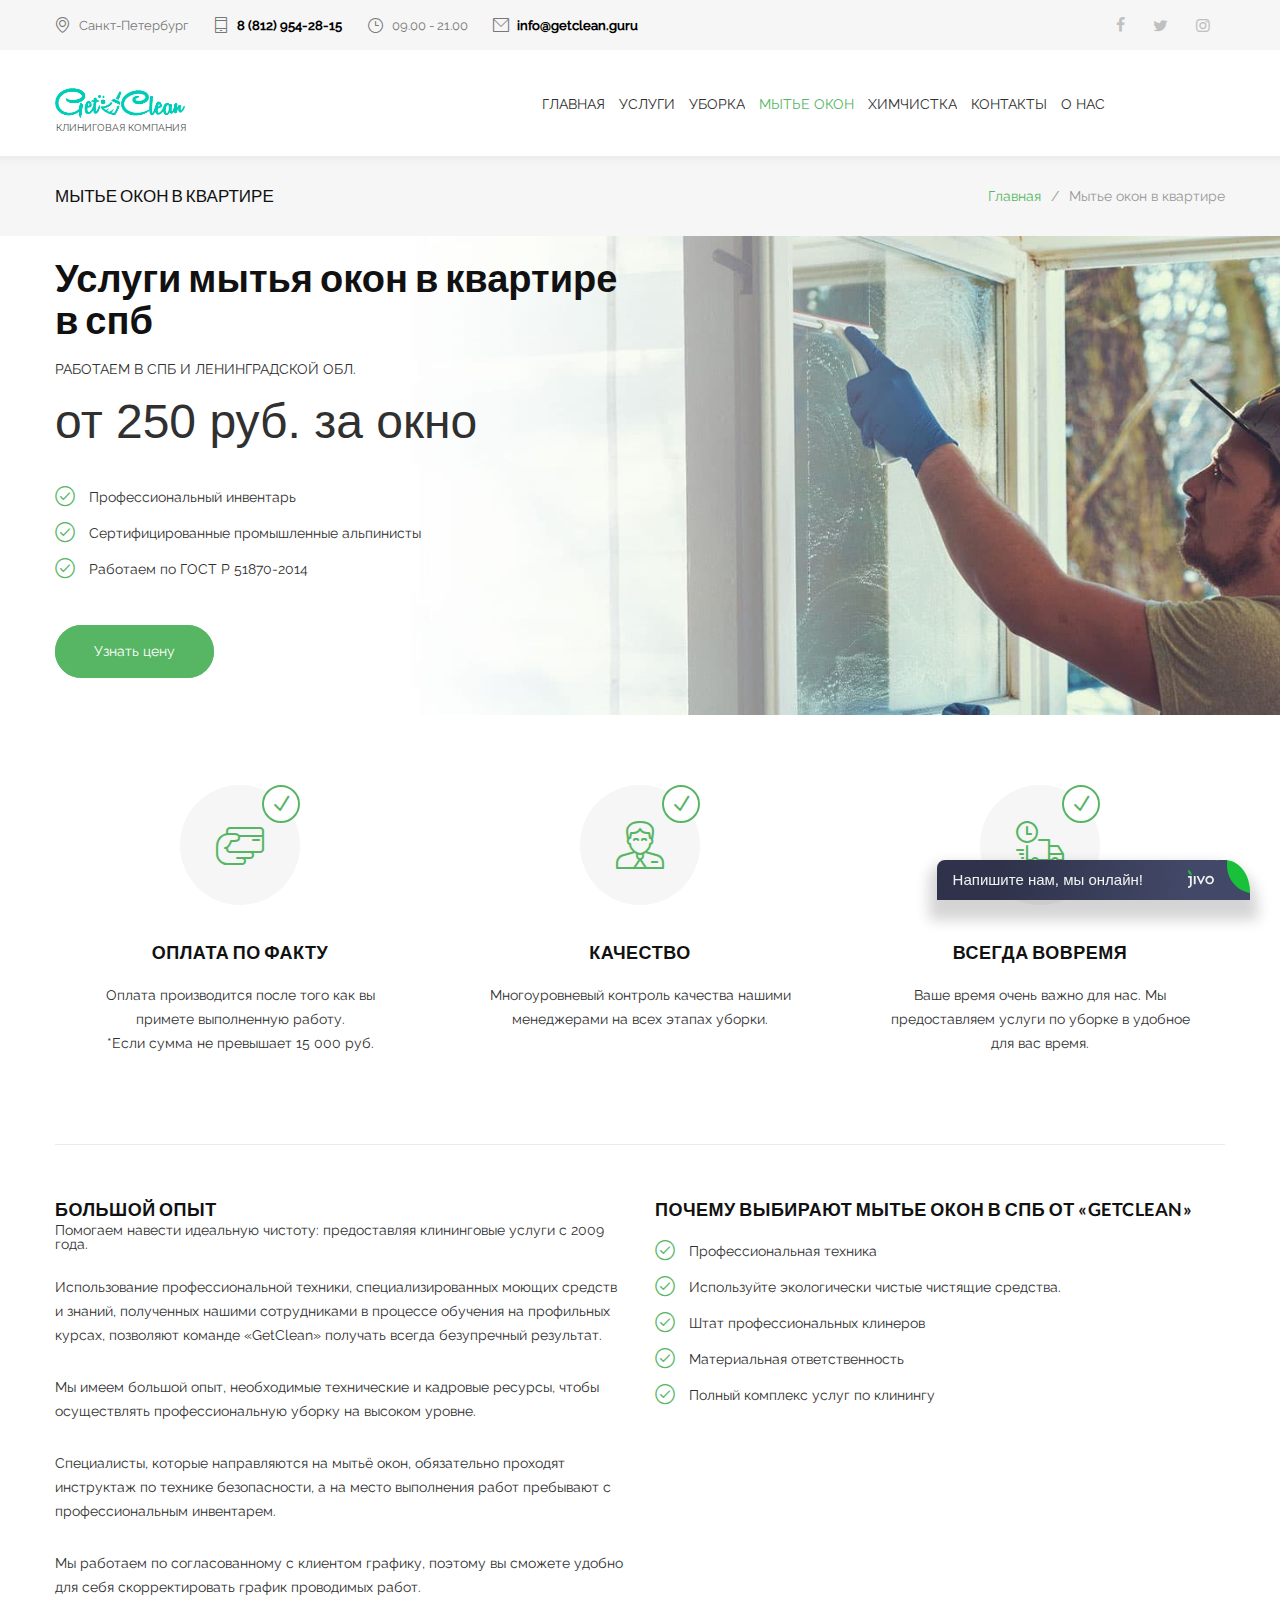
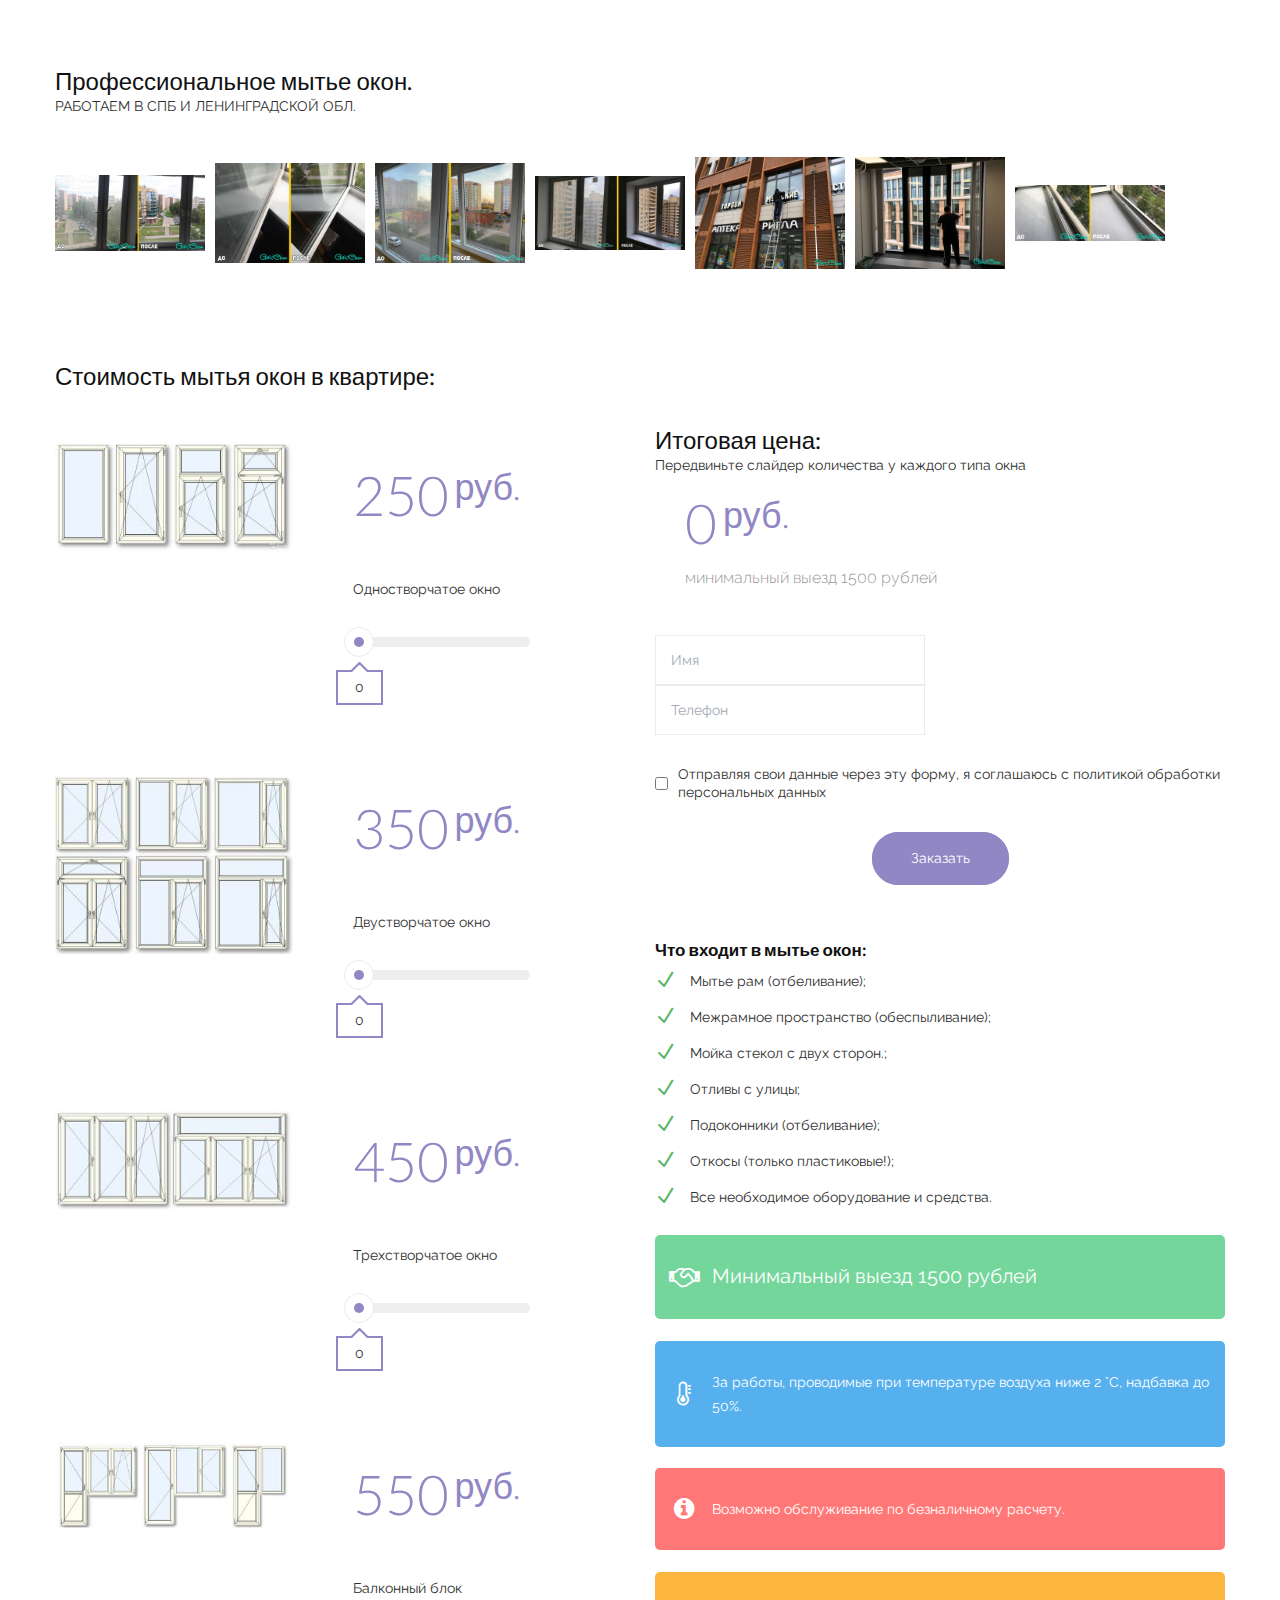
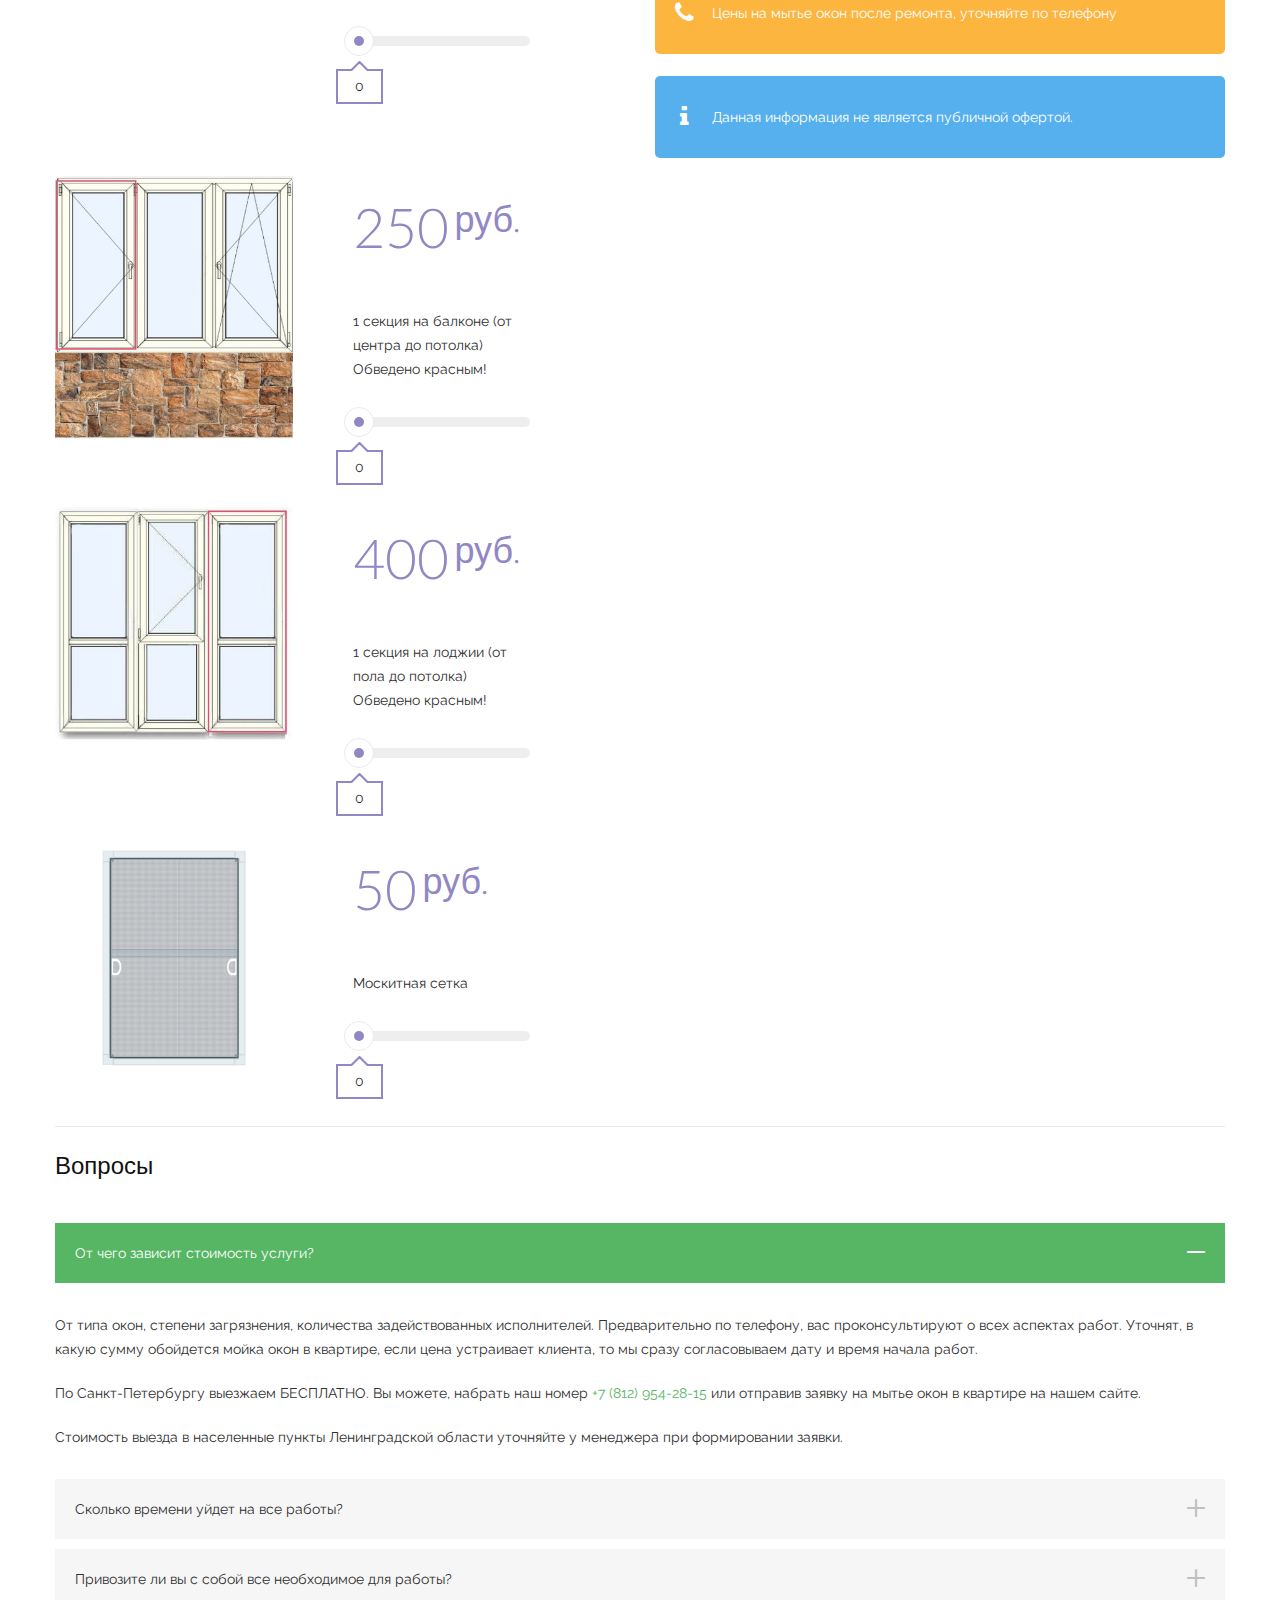
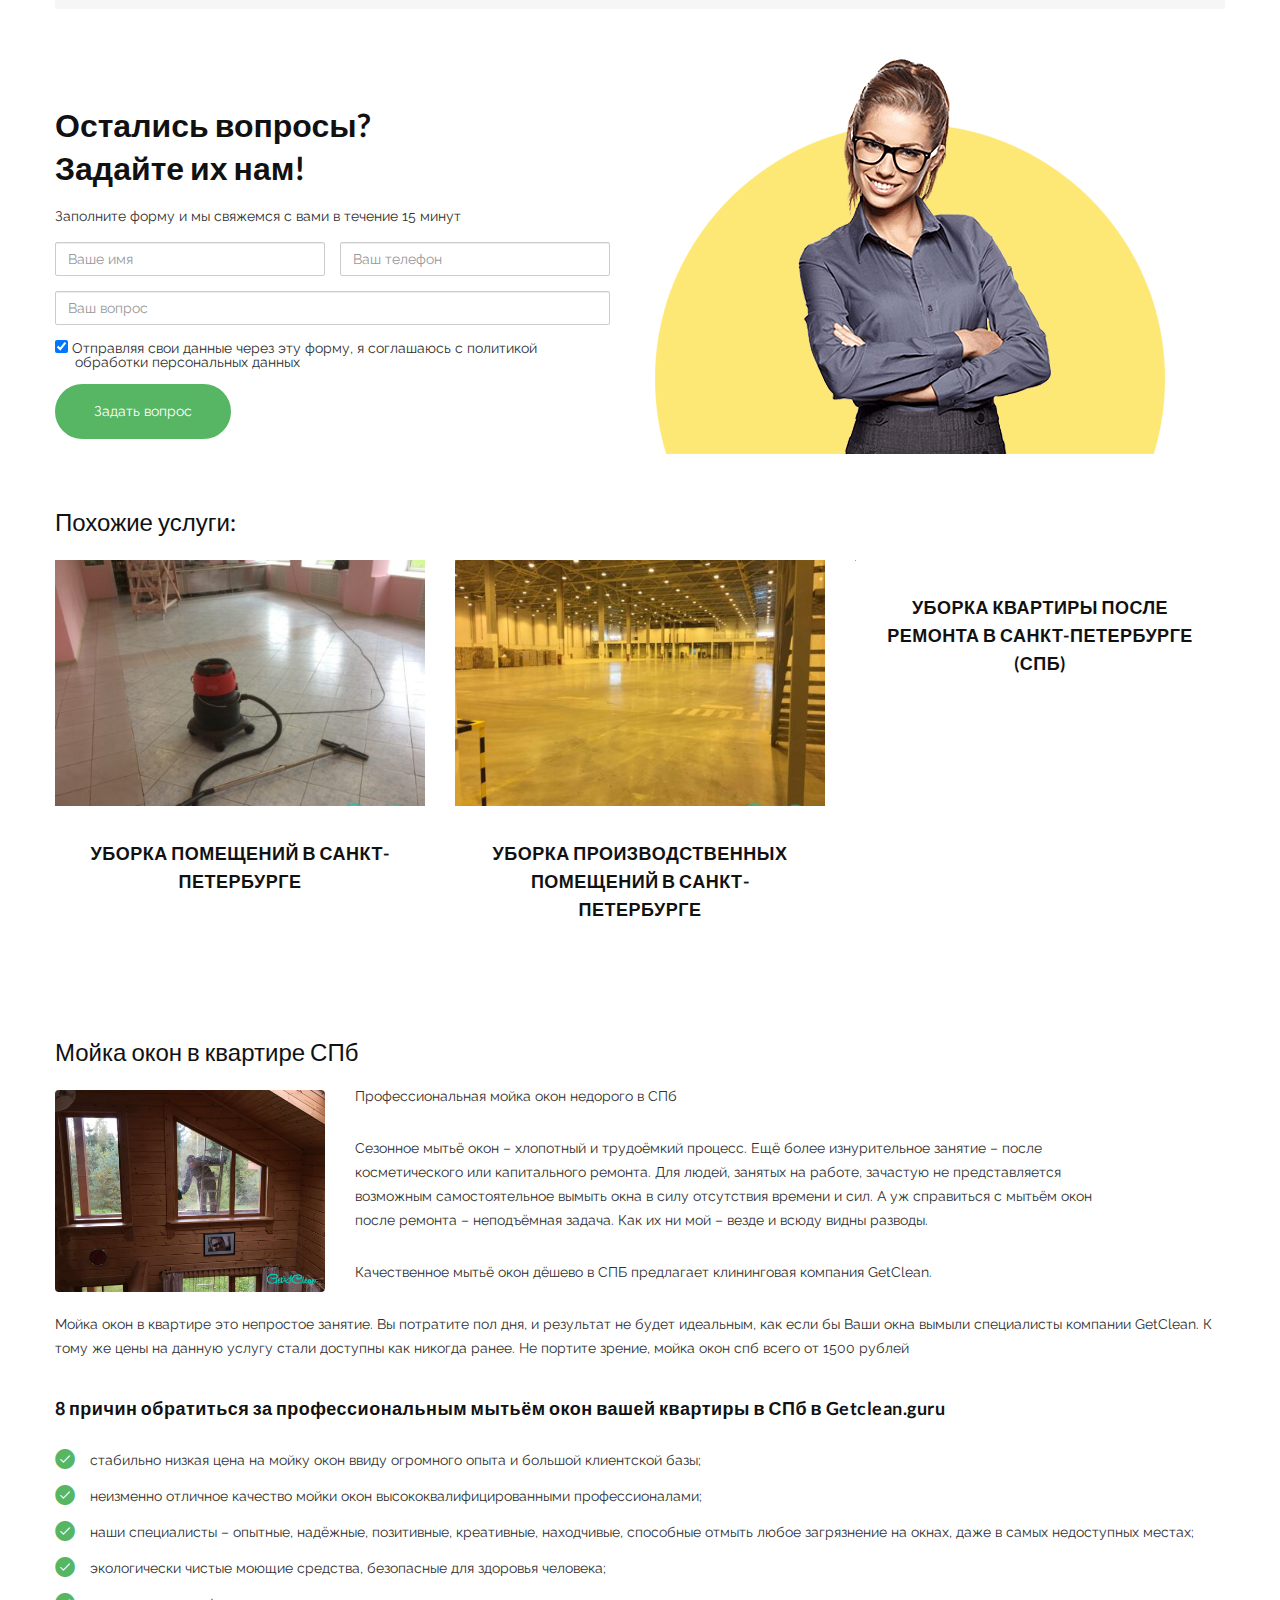
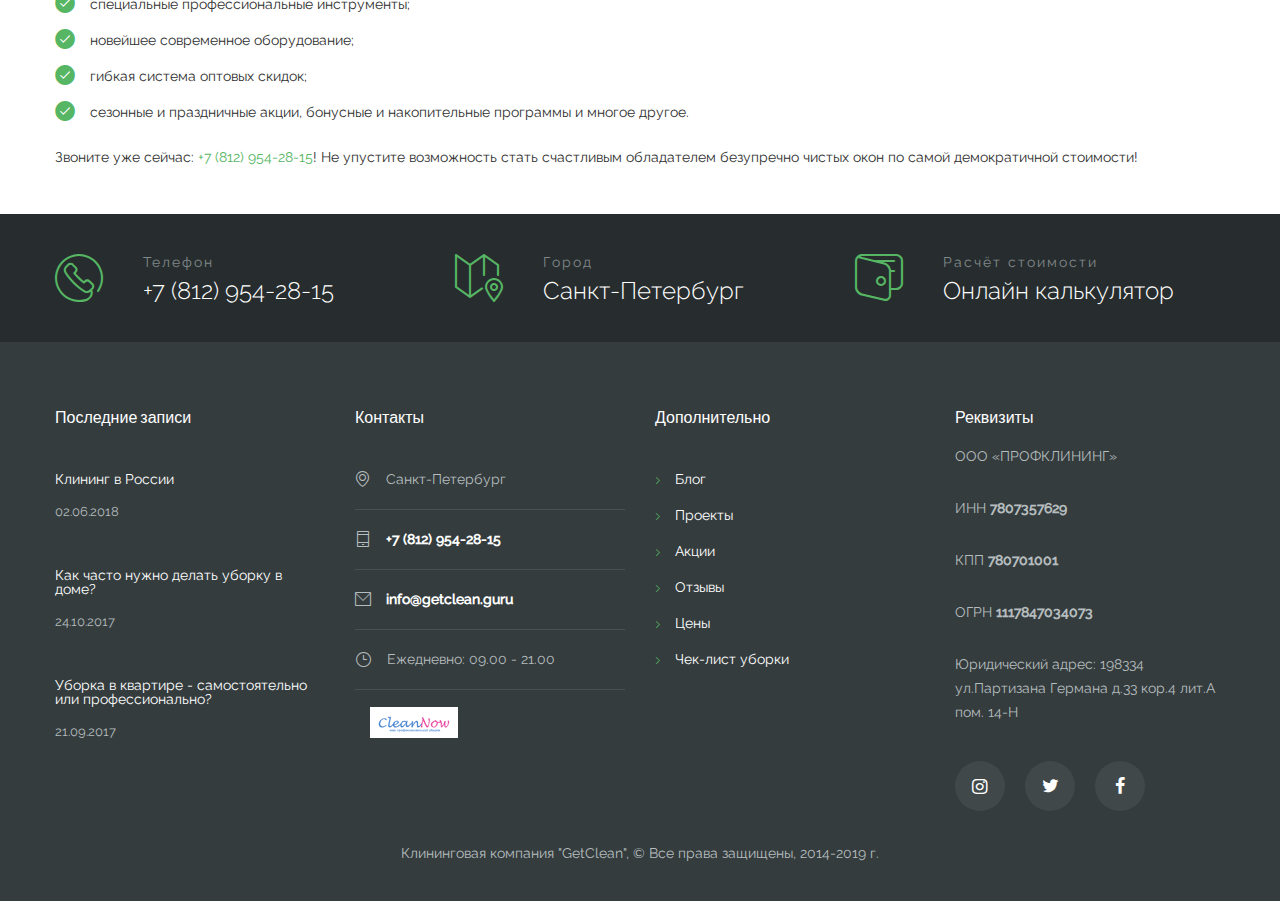
<file: index.html>
<!DOCTYPE html><html lang="ru-RU" class=" js_active  vc_desktop  vc_transform  vc_transform " data-scrapbook-title="Мытье окон в квартире - GetClean"><head>
    <meta http-equiv="content-type" content="text/html; charset=UTF-8">
    <meta name="generator" content="WordPress 5.4.2">
    <meta name="viewport" content="width=device-width, initial-scale=1, maximum-scale=1.2">
    <meta name="description" content="Клининговая компания в Санкт-Петербурге">
    <meta name="format-detection" content="telephone=no">

    <style type="text/css" data-type="vc_shortcodes-custom-css">
    .vc_custom_1576014746111 {
        background-image: url("myte-okon-v-kvartire3.jpg") !important;
        background-position: center !important;
        background-repeat: no-repeat !important;
        background-size: cover !important
    }

    .vc_custom_1574628740188 {
        border-radius: 4px !important
    }
    </style>
    <title>Мытье окон в квартире - GetClean</title>
    <link rel="stylesheet" href="css.css" data-rocket-async="style" as="style">
    <link rel="stylesheet" href="f53cd981cdeb895fdd306cc0bf6c485a.css" data-rocket-async="style" as="style" data-minify="1">
    <meta name="robots" content="index, follow">
    <meta name="googlebot" content="index, follow, max-snippet:-1, max-image-preview:large, max-video-preview:-1">
    <meta name="bingbot" content="index, follow, max-snippet:-1, max-image-preview:large, max-video-preview:-1">
    <link rel="canonical" href="#">
    <meta property="og:locale" content="ru_RU">
    <meta property="og:type" content="article">
    <meta property="og:title" content="Мытье окон в квартире - GetClean">
    <meta property="og:url" content="#">
    <meta property="og:site_name" content="GetClean">
    <meta property="article:publisher" content="#">
    <meta property="article:modified_time" content="2020-05-12T13:57:15+00:00">
    <meta property="og:image" content="#">
    <meta property="og:image:width" content="2000">
    <meta property="og:image:height" content="1500">
    <meta name="twitter:card" content="summary_large_image">
    <meta name="twitter:creator" content="@GetCleanGuru">
    <meta name="twitter:site" content="@GetCleanGuru">
    <link rel="alternate" type="application/rss+xml" title="GetClean » Лента" href="#">
    <link rel="alternate" type="application/rss+xml" title="GetClean » Лента комментариев" href="#">
    <style type="text/css">
    img.wp-smiley,
    img.emoji {
        display: inline !important;
        border: none !important;
        box-shadow: none !important;
        height: 1em !important;
        width: 1em !important;
        margin: 0 .07em !important;
        vertical-align: -0.1em !important;
        background: none !important;
        padding: 0 !important
    }
    </style>
    <style id="rs-plugin-settings-inline-css" type="text/css"></style>
    <style id="custom-inline-css" type="text/css">
    p a,
    table a,
    .wpb_text_column a,
    blockquote p::before,
    .green,
    .green a,
    .transparent-header-container .menu-container .sf-menu li ul li a:hover,
    .transparent-header-container .menu-container .sf-menu li ul li.selected a,
    .transparent-header-container .menu-container .sf-menu li ul li.current-menu-item a,
    .transparent-header-container .menu-container .sf-menu>li.menu-item-has-children ul li a:hover,
    .transparent-header-container .menu-container .sf-menu>li.menu-item-has-children:hover ul li.selected a,
    .transparent-header-container .menu-container .sf-menu>li.menu-item-has-children:hover ul li.current-menu-item a,
    .transparent-header-container .menu-container .sf-menu>li.menu-item-has-children:hover ul li.current-menu-item ul li.current-menu-item a,
    .transparent-header-container .menu-container .sf-menu>li.menu-item-has-children:hover ul li.current-menu-item ul li.current-menu-item ul li a:hover,
    .transparent-header-container .menu-container .sf-menu>li.menu-item-has-children:hover ul li.selected ul li a:hover,
    .transparent-header-container .menu-container .sf-menu>li.menu-item-has-children:hover ul li.current-menu-item ul li a:hover,
    .transparent-header-container .menu-container .sf-menu>li.menu-item-has-children:hover ul li ul li.selected a,
    .transparent-header-container .menu-container .sf-menu>li.menu-item-has-children:hover ul li ul li.current-menu-item a,
    .transparent-header-container .menu-container .sf-menu>li.menu-item-has-children:hover ul li.selected ul li.selected a,
    .transparent-header-container .menu-container .sf-menu>li.menu-item-has-children:hover ul li.selected ul li.current-menu-item a,
    .transparent-header-container .menu-container .sf-menu>li.menu-item-has-children:hover ul li.menu-item-type-custom a:hover,
    .transparent-header-container .menu-container .sf-menu li ul li.menu-item-type-custom a:hover,
    .transparent-header-container .menu-container .sf-menu>li.menu-item-has-children:hover ul li.current-menu-item ul li.menu-item-type-custom a:hover,
    .bread-crumb li a,
    .transparent-header-container .header-container.sticky.move .sf-menu>li:hover>a,
    .transparent-header-container .header-container.sticky.move .sf-menu>li.current-menu-item>a,
    .transparent-header-container .header-container.sticky.move .sf-menu>li.current-menu-parent>a,
    .transparent-header-container .header-container.sticky.move .sf-menu>li.current-menu-ancestor>a,
    .transparent-header-container .header-container.sticky.move .menu-container .sf-menu li ul li a:hover,
    .transparent-header-container .header-container.sticky.move .menu-container .sf-menu li ul li.selected a,
    .transparent-header-container .header-container.sticky.move .menu-container .sf-menu li ul li.current-menu-item a,
    .transparent-header-container .header-container.sticky.move .menu-container .sf-menu>li.menu-item-has-children ul li a:hover,
    .transparent-header-container .header-container.sticky.move .menu-container .sf-menu>li.menu-item-has-children:hover ul li.selected a,
    .transparent-header-container .header-container.sticky.move .menu-container .sf-menu>li.menu-item-has-children:hover ul li.current-menu-item a,
    .transparent-header-container .header-container.sticky.move .menu-container .sf-menu>li.menu-item-has-children:hover ul li.current-menu-item ul li.current-menu-item a,
    .transparent-header-container .header-container.sticky.move .menu-container .sf-menu>li.menu-item-has-children:hover ul li.current-menu-item ul li.current-menu-item ul li a:hover,
    .transparent-header-container .header-container.sticky.move .menu-container .sf-menu>li.menu-item-has-children:hover ul li.selected ul li a:hover,
    .transparent-header-container .header-container.sticky.move .menu-container .sf-menu>li.menu-item-has-children:hover ul li.current-menu-item ul li a:hover,
    .transparent-header-container .header-container.sticky.move .menu-container .sf-menu>li.menu-item-has-children:hover ul li ul li.selected a,
    .transparent-header-container .header-container.sticky.move .menu-container .sf-menu>li.menu-item-has-children:hover ul li ul li.current-menu-item a,
    .transparent-header-container .header-container.sticky.move .menu-container .sf-menu>li.menu-item-has-children:hover ul li.selected ul li.selected a,
    .transparent-header-container .header-container.sticky.move .menu-container .sf-menu>li.menu-item-has-children:hover ul li.selected ul li.current-menu-item a,
    .transparent-header-container .header-container.sticky.move .menu-container .sf-menu>li.menu-item-has-children:hover ul li.menu-item-type-custom a:hover,
    .transparent-header-container .header-container.sticky.move .menu-container .sf-menu li ul li.menu-item-type-custom a:hover,
    .transparent-header-container .header-container.sticky.move .menu-container .sf-menu>li.menu-item-has-children:hover ul li.current-menu-item ul li.menu-item-type-custom a:hover,
    .sf-menu li:hover a,
    .sf-menu li.selected a,
    .sf-menu li.current-menu-item a,
    .sf-menu li.current-menu-ancestor a,
    .sf-menu li ul li.menu-item-has-children>a:hover::after,
    .sf-menu li ul li a:hover,
    .sf-menu li ul li.selected a,
    .sf-menu li ul li.current-menu-item a,
    .sf-menu>li.menu-item-has-children ul li a:hover,
    .sf-menu>li.menu-item-has-children:hover ul li.selected a,
    .sf-menu>li.menu-item-has-children:hover ul li.current-menu-item a,
    .sf-menu>li.menu-item-has-children:hover ul li.current-menu-item ul li.current-menu-item a,
    .sf-menu>li.menu-item-has-children:hover ul li.current-menu-item ul li.current-menu-item ul li a:hover,
    .sf-menu>li.menu-item-has-children:hover ul li.selected ul li a:hover,
    .sf-menu>li.menu-item-has-children:hover ul li.current-menu-item ul li a:hover,
    .sf-menu>li.menu-item-has-children:hover ul li ul li.selected a,
    .sf-menu>li.menu-item-has-children:hover ul li ul li.current-menu-item a,
    .sf-menu>li.menu-item-has-children:hover ul li.selected ul li.selected a,
    .sf-menu>li.menu-item-has-children:hover ul li.selected ul li.current-menu-item a,
    .sf-menu>li.menu-item-has-children:hover ul li.menu-item-type-custom a:hover,
    .sf-menu li ul li.menu-item-type-custom a:hover,
    .sf-menu>li.menu-item-has-children:hover ul li.current-menu-item ul li.menu-item-type-custom a:hover,
    .vertical-menu li:hover>a,
    .vertical-menu li:hover>a::after,
    .vertical-menu li ul li:hover>a,
    .vertical-menu li ul li:hover>a::after,
    .vertical-menu li ul li ul li:hover>a,
    .vertical-menu li ul li ul li:hover>a::after,
    .services-list .service-icon.tick::after,
    .services-list .service-icon::before,
    .feature-item .icon::before,
    .feature-item .list-number,
    .contact-details-box::before,
    .blog .post-date h4,
    .post.single blockquote::before,
    #cancel-comment,
    .list li a,
    .site-container ul.list li[class^="template-"]::before,
    .site-container ul.list li[class*=" template-"]::before,
    .accordion .ui-accordion-header.ui-state-hover h4,
    .accordion .ui-accordion-header.ui-state-hover .ui-accordion-header-icon,
    .wp-block-latest-posts a,
    .wp-block-categories a,
    .wp-block-archives a,
    .has-gutenberg-blocks blockquote.wp-block-quote::before {
        color: #56b664
    }

    .services-list .service-icon.tick::after,
    .gray .services-list.services-icons .more:hover,
    .services-list.services-icons.gray .more:hover,
    .services-list li.cm-background .more:hover,
    .team-box .more:hover,
    .cm-carousel-pagination a.selected,
    .cm-carousel-pagination a:hover,
    .feature-item .list-number,
    .slider-control:hover,
    .single-counter-box .ornament::after,
    .more,
    .more[type="submit"],
    .more.gray:hover,
    .more.white:hover,
    .footer-row .more.gray:hover,
    .more.simple:hover,
    .rev_slider .tparrows:hover {
        border-color: #56b664
    }

    span.cart-items-number-arrow,
    .transparent-header-container .header-container.sticky.move span.cart-items-number-arrow {
        border-color: #56b664 transparent
    }

    .timeline-item .label-triangle {
        border-color: transparent transparent transparent #56b664
    }

    .timeline-item.right .label-triangle {
        border-color: transparent #56b664 transparent transparent
    }

    h2.widgettitle::after,
    .box-header::after,
    span.cart-items-number,
    .transparent-header-container .header-container.sticky.move span.cart-items-number,
    .mobile-menu li.current-menu-item>a,
    .mobile-menu li.current-menu-ancestor ul li.current-menu-item a,
    .mobile-menu li.current-menu-ancestor ul li.current-menu-parent ul li.current-menu-item a,
    .mobile-menu li.current-menu-ancestor a,
    .mobile-menu li.current-menu-ancestor ul li.current-menu-parent a,
    .mobile-menu li.current-menu-ancestor ul li.current-menu-parent ul li.current-menu-parent a,
    .vertical-menu li.current-menu-item>a,
    .vertical-menu li.current-menu-ancestor>a,
    .wpb_column.green,
    .gray .services-list.services-icons .more:hover,
    .services-list.services-icons.gray .more:hover,
    .services-list li.cm-background .more:hover,
    .team-box .more:hover,
    .timeline-item .label-container .timeline-circle::after,
    .timeline-item label,
    .slider-control:hover,
    .single-counter-box .ornament,
    .widget_categories li.current-cat a,
    .widget_categories li:hover a,
    .widget_archive a:hover,
    .widget_tag_cloud a:hover,
    .taxonomies a:hover,
    a.cm-action-button:hover,
    a.cm-action-button.selected,
    .ui-tabs .ui-tabs-nav.tabs-navigation li a:hover,
    .ui-tabs .ui-tabs-nav.tabs-navigation li a.selected,
    .ui-tabs .ui-tabs-nav.tabs-navigation li.ui-tabs-active a,
    .small.gray.ui-tabs .ui-tabs-nav.tabs-navigation li a:hover,
    .small.gray.ui-tabs .ui-tabs-nav.tabs-navigation li a.selected,
    .small.gray.ui-tabs .ui-tabs-nav.tabs-navigation li.ui-tabs-active a,
    .accordion .ui-accordion-header.ui-state-active,
    .footer-row .social-icons li a:hover,
    .team-box .social-icons li a:hover,
    .social-icons.gray li a:hover,
    .more,
    .more[type="submit"],
    .more.gray:hover,
    .more.white:hover,
    .footer-row .more.gray:hover,
    .more.simple:hover,
    .rev_slider .tparrows:hover,
    .scroll-top:hover {
        background-color: #56b664
    }
    </style>


    <meta name="generator" content="WordPress 5.4.2">
   
    <meta name="generator" content="Powered by WPBakery Page Builder - drag and drop page builder for WordPress.">
    <meta name="generator" content="Powered by Slider Revolution 5.4.8.3 - responsive, Mobile-Friendly Slider Plugin for WordPress with comfortable drag and drop interface.">
    <link rel="icon" href="cropped-favicon-196x196-32x32.png" sizes="32x32">
    <link rel="icon" href="cropped-favicon-196x196-192x192.png" sizes="192x192">
   
    
    <style type="text/css" id="wp-custom-css">
    .bigprice {
        font-family: 'Lato', 'Arial', sans-serif;
        font-weight: 300;
        font-size: 55px;
        color: #56b665
    }

    .smallrub {
        font-size: 32px;
        vertical-align: top;
        margin: 0 6px
    }

    .cifry {
        font-size: 56px;
        font-weight: 700;
        float: left;
        line-height: 1;
        padding: 0 15px 80px 0
    }
    </style><noscript>
        <style>
        .wpb_animate_when_almost_visible {
            opacity: 1
        }
        </style>
    </noscript><noscript>
        <style id="rocket-lazyload-nojs-css">
        .rll-youtube-player,
        [data-lazy-src] {
            display: none !important
        }
        </style>
    </noscript>
    <style type="text/css">
    @font-face {
        font-family: 'Didact Gothic';
        src: url("") format("woff");
        font-weight: normal;
        font-style: normal
    }

    @font-face {
        font-family: 'Fredoka One';
        src: url("") format("opentype");
        font-weight: normal;
        font-style: normal
    }
    </style>
    <style type="text/css">
    .App__app-rate-root_3Pwj8aCO[data-v-eefced42] {
        width: 100vw;
        height: 100vh;
        position: fixed;
        z-index: 9999999999;
        background: rgba(0, 0, 0, 0.151);
        top: 0px;
        left: 0px;
        overflow: hidden;
        display: flex;
        align-items: center;
        justify-content: center
    }

    .App__app-rate-root_3Pwj8aCO *[data-v-eefced42] {
        all: initial;
        line-height: normal;
        font-family: 'Didact Gothic'
    }

    .App__app-rate-root_3Pwj8aCO .App__modal_3oqzjl0g[data-v-eefced42] {
        width: 630px;
        height: 450px;
        display: flex;
        position: relative;
        flex-direction: column;
        align-items: center;
        background-size: cover;
        transition: 0.2s ease;
        transform: scale(0.8);
        opacity: 0;
        padding-top: 30px;
        box-sizing: border-box;
        overflow: hidden;
        border-radius: 60px
    }

    .App__app-rate-root_3Pwj8aCO .App__modal_3oqzjl0g .App__logo_26yDc693[data-v-eefced42] {
        width: 190px;
        height: auto;
        box-shadow: 0px 6px 17px -10px rgba(0, 0, 0, 0.55);
        border-radius: 50%
    }

    .App__app-rate-root_3Pwj8aCO .App__modal_3oqzjl0g .App__title_3Yf-v9xs[data-v-eefced42] {
        margin-top: 10px;
        font-size: 46px;
        font-weight: normal;
        color: #259cfe;
        font-family: "Fredoka One"
    }

    .App__app-rate-root_3Pwj8aCO .App__modal_3oqzjl0g .App__subtitle_26MV5W4h[data-v-eefced42] {
        margin-top: 10px;
        font-size: 22px;
        color: white
    }

    .App__app-rate-root_3Pwj8aCO .App__modal_3oqzjl0g .App__benefits_14oMPuu1[data-v-eefced42] {
        display: flex;
        align-items: center;
        justify-content: center;
        margin-top: 35px;
        margin-left: 4px
    }

    .App__app-rate-root_3Pwj8aCO .App__modal_3oqzjl0g .App__benefits_14oMPuu1 .App__item_3sI_Wrxz[data-v-eefced42] {
        display: flex;
        align-items: center;
        margin: 6px 12px;
        font-size: 14px;
        color: black
    }

    .App__app-rate-root_3Pwj8aCO .App__modal_3oqzjl0g .App__benefits_14oMPuu1 .App__item_3sI_Wrxz img[data-v-eefced42] {
        margin-right: 10px;
        margin-bottom: -1px;
        width: 14px;
        height: auto
    }

    .App__app-rate-root_3Pwj8aCO .App__modal_3oqzjl0g .App__rate-btn_2bjgK090[data-v-eefced42] {
        all: initial;
        margin-top: 22px;
        font-size: 18px;
        color: white;
        width: 170px;
        display: flex;
        align-items: center;
        justify-content: center;
        background: #ff8d4f;
        border-bottom: 3px solid #d48357;
        border-radius: 10px;
        padding: 13px 20px;
        box-sizing: border-box;
        font-family: 'Didact Gothic';
        cursor: pointer
    }
    </style>
    <link rel="stylesheet" href="widget.css">
</head>

<body data-rsssl="1" class="ql_services-template-default single single-ql_services postid-1934 with-topbar wp-schema-pro-1.7.0 wpb-js-composer js-comp-ver-6.0.4 vc_responsive">
    <div class="site-container">
        <div class="header-top-bar-container clearfix">
            <div class="header-top-bar">
                <ul class="contact-details clearfix">
                    <li class="template-location">
                        <div class="value"> Санкт-Петербург</div>
                    </li>
                    <li class="template-mobile">
                        <div class="value"> <a href="tel:8(812)9542815"> 8 (812) 954-28-15 </a></div>
                    </li>
                    <li class="template-clock">
                        <div class="value"> 09.00 - 21.00</div>
                    </li>
                    <li class="template-email">
                        <div class="value"> <a href="mailto:info@getclean.guru"> info@getclean.guru </a></div>
                    </li>
                </ul>
                <ul class="social-icons">
                    <li><a target="_blank" href="#" class="social-facebook"></a></li>
                    <li><a target="_blank" href="#" class="social-twitter"></a></li>
                    <li><a target="_blank" href="#" class="social-instagram"></a></li>
                </ul>
            </div> <a href="#" class="header-toggle template-arrow-vertical-3"></a>
        </div>
        <div class="header-container sticky">
            <div class="header clearfix">
                <div class="mobile-menu-container">
                    <nav class="menu-main-menu-container">
                        <ul id="menu-main-menu" class="mobile-menu collapsible-mobile-submenus">
                            <li><a class="template-arrow-vertical-3" href="#"></a></li>
                            <li id="menu-item-1390" class="menu-item menu-item-type-post_type menu-item-object-page menu-item-home menu-item-1390"><a href="#">ГЛАВНАЯ</a></li>
                            <li id="menu-item-1510" class="menu-item menu-item-type-post_type menu-item-object-page menu-item-has-children menu-item-1510"><a href="#">УСЛУГИ</a><a href="#" class="template-arrow-menu"></a>
                                <ul class="sub-menu">
                                    <li id="menu-item-1826" class="menu-item menu-item-type-post_type menu-item-object-ql_services menu-item-1826"><a href="#">Очистка бассейна</a></li>
                                </ul>
                            </li>
                            <li id="menu-item-1913" class="menu-item menu-item-type-custom menu-item-object-custom menu-item-has-children menu-item-1913"><a href="#">УБОРКА</a><a href="#" class="template-arrow-menu"></a>
                                <ul class="sub-menu">
                                    <li id="menu-item-1693" class="menu-item menu-item-type-post_type menu-item-object-ql_services menu-item-1693"><a href="#">Генеральная уборка квартиры</a></li>
                                    <li id="menu-item-1685" class="menu-item menu-item-type-post_type menu-item-object-ql_services menu-item-1685"><a href="#">Уборка квартиры после ремонта</a></li>
                                    <li id="menu-item-1203" class="menu-item menu-item-type-post_type menu-item-object-ql_services menu-item-1203"><a href="#">Уборка перед родами</a></li>
                                    <li id="menu-item-2745" class="menu-item menu-item-type-post_type menu-item-object-ql_services menu-item-2745"><a href="#">Комплексная уборка квартиры</a></li>
                                    <li id="menu-item-1731" class="menu-item menu-item-type-post_type menu-item-object-ql_services menu-item-has-children menu-item-1731"><a href="#">Уборка помещений</a>
                                        <ul class="sub-menu">
                                            <li id="menu-item-1776" class="menu-item menu-item-type-post_type menu-item-object-ql_services menu-item-1776"><a href="#">Уборка производственных помещений</a></li>
                                            <li id="menu-item-22519" class="menu-item menu-item-type-post_type menu-item-object-ql_services menu-item-22519"><a href="#">Уборка офисных помещений</a></li>
                                            <li id="menu-item-22658" class="menu-item menu-item-type-post_type menu-item-object-ql_services menu-item-22658"><a href="#">Уборка паркинга</a></li>
                                            <li id="menu-item-22522" class="menu-item menu-item-type-post_type menu-item-object-ql_services menu-item-22522"><a href="#">Уборка спортивных помещений</a></li>
                                            <li id="menu-item-22586" class="menu-item menu-item-type-post_type menu-item-object-ql_services menu-item-22586"><a href="#">Уборка фитнес-клубов</a></li>
                                            <li id="menu-item-22521" class="menu-item menu-item-type-post_type menu-item-object-ql_services menu-item-22521"><a href="#">Уборка служебных помещений</a></li>
                                        </ul>
                                    </li>
                                    <li id="menu-item-1807" class="menu-item menu-item-type-post_type menu-item-object-ql_services menu-item-1807"><a href="#">Уборка коттеджей после ремонта</a></li>
                                    <li id="menu-item-1909" class="menu-item menu-item-type-post_type menu-item-object-ql_services menu-item-1909"><a href="#">Генеральная уборка коттеджей</a></li>
                                </ul>
                            </li>
                            <li id="menu-item-2093" class="menu-item menu-item-type-custom menu-item-object-custom current-menu-ancestor current-menu-parent menu-item-has-children menu-item-2093"><a href="#">МЫТЬЕ ОКОН</a><a href="#" class="template-arrow-menu"></a>
                                <ul class="sub-menu">
                                    <li id="menu-item-1972" class="menu-item menu-item-type-post_type menu-item-object-ql_services current-menu-item menu-item-1972"><a href="" aria-current="page">Мытье окон в квартире</a></li>
                                    <li id="menu-item-22580" class="menu-item menu-item-type-post_type menu-item-object-ql_services menu-item-22580"><a href="#">Мытье окон после ремонта</a></li>
                                    <li id="menu-item-22463" class="menu-item menu-item-type-post_type menu-item-object-ql_services menu-item-22463"><a href="#">Мытье окон в доме</a></li>
                                    <li id="menu-item-1825" class="menu-item menu-item-type-post_type menu-item-object-ql_services menu-item-1825"><a href="#">Мойка фасадов</a></li>
                                    <li id="menu-item-22550" class="menu-item menu-item-type-post_type menu-item-object-ql_services menu-item-22550"><a href="#">Мытьё окон в офисе</a></li>
                                </ul>
                            </li>
                            <li id="menu-item-2092" class="menu-item menu-item-type-custom menu-item-object-custom menu-item-has-children menu-item-2092"><a href="#">ХИМЧИСТКА</a><a href="#" class="template-arrow-menu"></a>
                                <ul class="sub-menu">
                                    <li id="menu-item-2012" class="menu-item menu-item-type-post_type menu-item-object-ql_services menu-item-2012"><a href="#">Химчистка мягкой мебели</a></li>
                                    <li id="menu-item-22403" class="menu-item menu-item-type-post_type menu-item-object-ql_services menu-item-22403"><a href="#">Химчистка кожаной мебели</a></li>
                                    <li id="menu-item-22444" class="menu-item menu-item-type-post_type menu-item-object-ql_services menu-item-22444"><a href="#">Химчистка ковров</a></li>
                                    <li id="menu-item-22452" class="menu-item menu-item-type-post_type menu-item-object-ql_services menu-item-22452"><a href="#">Химчистка ковролина</a></li>
                                    <li id="menu-item-22491" class="menu-item menu-item-type-post_type menu-item-object-ql_services menu-item-22491"><a href="#">Химчистка матрасов</a></li>
                                </ul>
                            </li>
                            <li id="menu-item-1451" class="menu-item menu-item-type-post_type menu-item-object-page menu-item-1451"><a href="#">КОНТАКТЫ</a></li>
                            <li id="menu-item-1912" class="menu-item menu-item-type-post_type menu-item-object-page menu-item-has-children menu-item-1912"><a href="#">О НАС</a><a href="#" class="template-arrow-menu"></a>
                                <ul class="sub-menu">
                                    <li id="menu-item-1646" class="menu-item menu-item-type-custom menu-item-object-custom menu-item-1646"><a href="#">ЦЕНЫ</a></li>
                                    <li id="menu-item-1914" class="menu-item menu-item-type-post_type menu-item-object-page menu-item-1914"><a href="#">ПРОЕКТЫ</a></li>
                                    <li id="menu-item-1647" class="menu-item menu-item-type-taxonomy menu-item-object-category menu-item-1647"><a href="#">АКЦИИ</a></li>
                                    <li id="menu-item-1644" class="menu-item menu-item-type-post_type menu-item-object-page current_page_parent menu-item-1644"><a href="#">БЛОГ</a></li>
                                    <li id="menu-item-1645" class="menu-item menu-item-type-post_type menu-item-object-page menu-item-1645"><a href="#">ОТЗЫВЫ</a></li>
                                </ul>
                            </li>
                        </ul>
                    </nav>
                </div>
                <div class="logo"> <a href="#" title="GetClean"> <img src="logo2.png" class="primary-logo lazyloaded" alt="logo" srcset="logo2.png 2x" data-ll-status="loaded"><noscript><img src="logo2.png" srcset="logo2.png 2x" class="primary-logo" alt="logo"></noscript> <span class="logo-text">КЛИНИГОВАЯ КОМПАНИЯ</span> </a></div> <a href="#" class="mobile-menu-switch"> <span class="line"></span> <span class="line"></span> <span class="line"></span> <span class="line"></span> </a>
                <div class="menu-container clearfix">
                    <nav class="menu-main-menu-container">
                        <ul id="menu-main-menu-1" class="sf-menu">
                            <li class="menu-item menu-item-type-post_type menu-item-object-page menu-item-home menu-item-1390"><a href="#">ГЛАВНАЯ</a></li>
                            <li class="menu-item menu-item-type-post_type menu-item-object-page menu-item-has-children menu-item-1510"><a href="#">УСЛУГИ</a>
                                <ul class="sub-menu">
                                    <li class="menu-item menu-item-type-post_type menu-item-object-ql_services menu-item-1826"><a href="#">Очистка бассейна</a></li>
                                </ul>
                            </li>
                            <li class="menu-item menu-item-type-custom menu-item-object-custom menu-item-has-children menu-item-1913"><a href="#">УБОРКА</a>
                                <ul class="sub-menu">
                                    <li class="menu-item menu-item-type-post_type menu-item-object-ql_services menu-item-1693"><a href="#">Генеральная уборка квартиры</a></li>
                                    <li class="menu-item menu-item-type-post_type menu-item-object-ql_services menu-item-1685"><a href="#">Уборка квартиры после ремонта</a></li>
                                    <li class="menu-item menu-item-type-post_type menu-item-object-ql_services menu-item-1203"><a href="#">Уборка перед родами</a></li>
                                    <li class="menu-item menu-item-type-post_type menu-item-object-ql_services menu-item-2745"><a href="#">Комплексная уборка квартиры</a></li>
                                    <li class="menu-item menu-item-type-post_type menu-item-object-ql_services menu-item-has-children menu-item-1731"><a href="#">Уборка помещений</a>
                                        <ul class="sub-menu">
                                            <li class="menu-item menu-item-type-post_type menu-item-object-ql_services menu-item-1776"><a href="#">Уборка производственных помещений</a></li>
                                            <li class="menu-item menu-item-type-post_type menu-item-object-ql_services menu-item-22519"><a href="#">Уборка офисных помещений</a></li>
                                            <li class="menu-item menu-item-type-post_type menu-item-object-ql_services menu-item-22658"><a href="#">Уборка паркинга</a></li>
                                            <li class="menu-item menu-item-type-post_type menu-item-object-ql_services menu-item-22522"><a href="#">Уборка спортивных помещений</a></li>
                                            <li class="menu-item menu-item-type-post_type menu-item-object-ql_services menu-item-22586"><a href="#">Уборка фитнес-клубов</a></li>
                                            <li class="menu-item menu-item-type-post_type menu-item-object-ql_services menu-item-22521"><a href="#">Уборка служебных помещений</a></li>
                                        </ul>
                                    </li>
                                    <li class="menu-item menu-item-type-post_type menu-item-object-ql_services menu-item-1807"><a href="#">Уборка коттеджей после ремонта</a></li>
                                    <li class="menu-item menu-item-type-post_type menu-item-object-ql_services menu-item-1909"><a href="#">Генеральная уборка коттеджей</a></li>
                                </ul>
                            </li>
                            <li class="menu-item menu-item-type-custom menu-item-object-custom current-menu-ancestor current-menu-parent menu-item-has-children menu-item-2093"><a href="#">МЫТЬЕ ОКОН</a>
                                <ul class="sub-menu">
                                    <li class="menu-item menu-item-type-post_type menu-item-object-ql_services current-menu-item menu-item-1972"><a href="" aria-current="page">Мытье окон в квартире</a></li>
                                    <li class="menu-item menu-item-type-post_type menu-item-object-ql_services menu-item-22580"><a href="#">Мытье окон после ремонта</a></li>
                                    <li class="menu-item menu-item-type-post_type menu-item-object-ql_services menu-item-22463"><a href="#">Мытье окон в доме</a></li>
                                    <li class="menu-item menu-item-type-post_type menu-item-object-ql_services menu-item-1825"><a href="#">Мойка фасадов</a></li>
                                    <li class="menu-item menu-item-type-post_type menu-item-object-ql_services menu-item-22550"><a href="#">Мытьё окон в офисе</a></li>
                                </ul>
                            </li>
                            <li class="menu-item menu-item-type-custom menu-item-object-custom menu-item-has-children menu-item-2092"><a href="#">ХИМЧИСТКА</a>
                                <ul class="sub-menu">
                                    <li class="menu-item menu-item-type-post_type menu-item-object-ql_services menu-item-2012"><a href="#">Химчистка мягкой мебели</a></li>
                                    <li class="menu-item menu-item-type-post_type menu-item-object-ql_services menu-item-22403"><a href="#">Химчистка кожаной мебели</a></li>
                                    <li class="menu-item menu-item-type-post_type menu-item-object-ql_services menu-item-22444"><a href="#">Химчистка ковров</a></li>
                                    <li class="menu-item menu-item-type-post_type menu-item-object-ql_services menu-item-22452"><a href="#">Химчистка ковролина</a></li>
                                    <li class="menu-item menu-item-type-post_type menu-item-object-ql_services menu-item-22491"><a href="#">Химчистка матрасов</a></li>
                                </ul>
                            </li>
                            <li class="menu-item menu-item-type-post_type menu-item-object-page menu-item-1451"><a href="#">КОНТАКТЫ</a></li>
                            <li class="menu-item menu-item-type-post_type menu-item-object-page menu-item-has-children menu-item-1912"><a href="#">О НАС</a>
                                <ul class="sub-menu">
                                    <li class="menu-item menu-item-type-custom menu-item-object-custom menu-item-1646"><a href="#">ЦЕНЫ</a></li>
                                    <li class="menu-item menu-item-type-post_type menu-item-object-page menu-item-1914"><a href="#">ПРОЕКТЫ</a></li>
                                    <li class="menu-item menu-item-type-taxonomy menu-item-object-category menu-item-1647"><a href="#">АКЦИИ</a></li>
                                    <li class="menu-item menu-item-type-post_type menu-item-object-page current_page_parent menu-item-1644"><a href="#">БЛОГ</a></li>
                                    <li class="menu-item menu-item-type-post_type menu-item-object-page menu-item-1645"><a href="#">ОТЗЫВЫ</a></li>
                                </ul>
                            </li>
                        </ul>
                    </nav>
                </div>
                <div class="header-icons-container hide-on-mobiles">
                    <div class="contact-details-box"></div>
                </div>
            </div>
        </div>
        <div class="header-container sticky" id="cm-sticky-clone">
            <div class="header clearfix">
                <div class="mobile-menu-container">
                    <nav class="menu-main-menu-container">
                        <ul id="menu-main-menu" class="mobile-menu collapsible-mobile-submenus">
                            <li><a class="template-arrow-vertical-3" href="#"></a></li>
                            <li id="menu-item-1390" class="menu-item menu-item-type-post_type menu-item-object-page menu-item-home menu-item-1390"><a href="#">ГЛАВНАЯ</a></li>
                            <li id="menu-item-1510" class="menu-item menu-item-type-post_type menu-item-object-page menu-item-has-children menu-item-1510"><a href="#">УСЛУГИ</a><a href="#" class="template-arrow-menu"></a>
                                <ul class="sub-menu">
                                    <li id="menu-item-1826" class="menu-item menu-item-type-post_type menu-item-object-ql_services menu-item-1826"><a href="#">Очистка бассейна</a></li>
                                </ul>
                            </li>
                            <li id="menu-item-1913" class="menu-item menu-item-type-custom menu-item-object-custom menu-item-has-children menu-item-1913"><a href="#">УБОРКА</a><a href="#" class="template-arrow-menu"></a>
                                <ul class="sub-menu">
                                    <li id="menu-item-1693" class="menu-item menu-item-type-post_type menu-item-object-ql_services menu-item-1693"><a href="#">Генеральная уборка квартиры</a></li>
                                    <li id="menu-item-1685" class="menu-item menu-item-type-post_type menu-item-object-ql_services menu-item-1685"><a href="#">Уборка квартиры после ремонта</a></li>
                                    <li id="menu-item-1203" class="menu-item menu-item-type-post_type menu-item-object-ql_services menu-item-1203"><a href="#">Уборка перед родами</a></li>
                                    <li id="menu-item-2745" class="menu-item menu-item-type-post_type menu-item-object-ql_services menu-item-2745"><a href="#">Комплексная уборка квартиры</a></li>
                                    <li id="menu-item-1731" class="menu-item menu-item-type-post_type menu-item-object-ql_services menu-item-has-children menu-item-1731"><a href="#">Уборка помещений</a>
                                        <ul class="sub-menu">
                                            <li id="menu-item-1776" class="menu-item menu-item-type-post_type menu-item-object-ql_services menu-item-1776"><a href="#">Уборка производственных помещений</a></li>
                                            <li id="menu-item-22519" class="menu-item menu-item-type-post_type menu-item-object-ql_services menu-item-22519"><a href="#">Уборка офисных помещений</a></li>
                                            <li id="menu-item-22658" class="menu-item menu-item-type-post_type menu-item-object-ql_services menu-item-22658"><a href="#">Уборка паркинга</a></li>
                                            <li id="menu-item-22522" class="menu-item menu-item-type-post_type menu-item-object-ql_services menu-item-22522"><a href="#">Уборка спортивных помещений</a></li>
                                            <li id="menu-item-22586" class="menu-item menu-item-type-post_type menu-item-object-ql_services menu-item-22586"><a href="#">Уборка фитнес-клубов</a></li>
                                            <li id="menu-item-22521" class="menu-item menu-item-type-post_type menu-item-object-ql_services menu-item-22521"><a href="#">Уборка служебных помещений</a></li>
                                        </ul>
                                    </li>
                                    <li id="menu-item-1807" class="menu-item menu-item-type-post_type menu-item-object-ql_services menu-item-1807"><a href="#">Уборка коттеджей после ремонта</a></li>
                                    <li id="menu-item-1909" class="menu-item menu-item-type-post_type menu-item-object-ql_services menu-item-1909"><a href="#">Генеральная уборка коттеджей</a></li>
                                </ul>
                            </li>
                            <li id="menu-item-2093" class="menu-item menu-item-type-custom menu-item-object-custom current-menu-ancestor current-menu-parent menu-item-has-children menu-item-2093"><a href="#">МЫТЬЕ ОКОН</a><a href="#" class="template-arrow-menu"></a>
                                <ul class="sub-menu">
                                    <li id="menu-item-1972" class="menu-item menu-item-type-post_type menu-item-object-ql_services current-menu-item menu-item-1972"><a href="" aria-current="page">Мытье окон в квартире</a></li>
                                    <li id="menu-item-22580" class="menu-item menu-item-type-post_type menu-item-object-ql_services menu-item-22580"><a href="#">Мытье окон после ремонта</a></li>
                                    <li id="menu-item-22463" class="menu-item menu-item-type-post_type menu-item-object-ql_services menu-item-22463"><a href="#">Мытье окон в доме</a></li>
                                    <li id="menu-item-1825" class="menu-item menu-item-type-post_type menu-item-object-ql_services menu-item-1825"><a href="#">Мойка фасадов</a></li>
                                    <li id="menu-item-22550" class="menu-item menu-item-type-post_type menu-item-object-ql_services menu-item-22550"><a href="#">Мытьё окон в офисе</a></li>
                                </ul>
                            </li>
                            <li id="menu-item-2092" class="menu-item menu-item-type-custom menu-item-object-custom menu-item-has-children menu-item-2092"><a href="#">ХИМЧИСТКА</a><a href="#" class="template-arrow-menu"></a>
                                <ul class="sub-menu">
                                    <li id="menu-item-2012" class="menu-item menu-item-type-post_type menu-item-object-ql_services menu-item-2012"><a href="#">Химчистка мягкой мебели</a></li>
                                    <li id="menu-item-22403" class="menu-item menu-item-type-post_type menu-item-object-ql_services menu-item-22403"><a href="#">Химчистка кожаной мебели</a></li>
                                    <li id="menu-item-22444" class="menu-item menu-item-type-post_type menu-item-object-ql_services menu-item-22444"><a href="#">Химчистка ковров</a></li>
                                    <li id="menu-item-22452" class="menu-item menu-item-type-post_type menu-item-object-ql_services menu-item-22452"><a href="#">Химчистка ковролина</a></li>
                                    <li id="menu-item-22491" class="menu-item menu-item-type-post_type menu-item-object-ql_services menu-item-22491"><a href="#">Химчистка матрасов</a></li>
                                </ul>
                            </li>
                            <li id="menu-item-1451" class="menu-item menu-item-type-post_type menu-item-object-page menu-item-1451"><a href="#">КОНТАКТЫ</a></li>
                            <li id="menu-item-1912" class="menu-item menu-item-type-post_type menu-item-object-page menu-item-has-children menu-item-1912"><a href="#">О НАС</a><a href="#" class="template-arrow-menu"></a>
                                <ul class="sub-menu">
                                    <li id="menu-item-1646" class="menu-item menu-item-type-custom menu-item-object-custom menu-item-1646"><a href="#">ЦЕНЫ</a></li>
                                    <li id="menu-item-1914" class="menu-item menu-item-type-post_type menu-item-object-page menu-item-1914"><a href="#">ПРОЕКТЫ</a></li>
                                    <li id="menu-item-1647" class="menu-item menu-item-type-taxonomy menu-item-object-category menu-item-1647"><a href="#">АКЦИИ</a></li>
                                    <li id="menu-item-1644" class="menu-item menu-item-type-post_type menu-item-object-page current_page_parent menu-item-1644"><a href="#">БЛОГ</a></li>
                                    <li id="menu-item-1645" class="menu-item menu-item-type-post_type menu-item-object-page menu-item-1645"><a href="#">ОТЗЫВЫ</a></li>
                                </ul>
                            </li>
                        </ul>
                    </nav>
                </div>
                <div class="logo"> <a href="#" title="GetClean"> <img src="logo2.png" class="primary-logo lazyloaded" alt="logo" srcset="logo2.png 2x" data-ll-status="loaded"><noscript><img src="logo2.png" srcset="logo2.png 2x" class="primary-logo" alt="logo"></noscript> <span class="logo-text">КЛИНИГОВАЯ КОМПАНИЯ</span> </a></div> <a href="#" class="mobile-menu-switch"> <span class="line"></span> <span class="line"></span> <span class="line"></span> <span class="line"></span> </a>
                <div class="menu-container clearfix">
                    <nav class="menu-main-menu-container">
                        <ul id="menu-main-menu-1" class="sf-menu">
                            <li class="menu-item menu-item-type-post_type menu-item-object-page menu-item-home menu-item-1390"><a href="#">ГЛАВНАЯ</a></li>
                            <li class="menu-item menu-item-type-post_type menu-item-object-page menu-item-has-children menu-item-1510"><a href="#">УСЛУГИ</a>
                                <ul class="sub-menu">
                                    <li class="menu-item menu-item-type-post_type menu-item-object-ql_services menu-item-1826"><a href="#">Очистка бассейна</a></li>
                                </ul>
                            </li>
                            <li class="menu-item menu-item-type-custom menu-item-object-custom menu-item-has-children menu-item-1913"><a href="#">УБОРКА</a>
                                <ul class="sub-menu">
                                    <li class="menu-item menu-item-type-post_type menu-item-object-ql_services menu-item-1693"><a href="#">Генеральная уборка квартиры</a></li>
                                    <li class="menu-item menu-item-type-post_type menu-item-object-ql_services menu-item-1685"><a href="#">Уборка квартиры после ремонта</a></li>
                                    <li class="menu-item menu-item-type-post_type menu-item-object-ql_services menu-item-1203"><a href="#">Уборка перед родами</a></li>
                                    <li class="menu-item menu-item-type-post_type menu-item-object-ql_services menu-item-2745"><a href="#">Комплексная уборка квартиры</a></li>
                                    <li class="menu-item menu-item-type-post_type menu-item-object-ql_services menu-item-has-children menu-item-1731"><a href="#">Уборка помещений</a>
                                        <ul class="sub-menu">
                                            <li class="menu-item menu-item-type-post_type menu-item-object-ql_services menu-item-1776"><a href="#">Уборка производственных помещений</a></li>
                                            <li class="menu-item menu-item-type-post_type menu-item-object-ql_services menu-item-22519"><a href="#">Уборка офисных помещений</a></li>
                                            <li class="menu-item menu-item-type-post_type menu-item-object-ql_services menu-item-22658"><a href="#">Уборка паркинга</a></li>
                                            <li class="menu-item menu-item-type-post_type menu-item-object-ql_services menu-item-22522"><a href="#">Уборка спортивных помещений</a></li>
                                            <li class="menu-item menu-item-type-post_type menu-item-object-ql_services menu-item-22586"><a href="#">Уборка фитнес-клубов</a></li>
                                            <li class="menu-item menu-item-type-post_type menu-item-object-ql_services menu-item-22521"><a href="#">Уборка служебных помещений</a></li>
                                        </ul>
                                    </li>
                                    <li class="menu-item menu-item-type-post_type menu-item-object-ql_services menu-item-1807"><a href="#">Уборка коттеджей после ремонта</a></li>
                                    <li class="menu-item menu-item-type-post_type menu-item-object-ql_services menu-item-1909"><a href="#">Генеральная уборка коттеджей</a></li>
                                </ul>
                            </li>
                            <li class="menu-item menu-item-type-custom menu-item-object-custom current-menu-ancestor current-menu-parent menu-item-has-children menu-item-2093"><a href="#">МЫТЬЕ ОКОН</a>
                                <ul class="sub-menu">
                                    <li class="menu-item menu-item-type-post_type menu-item-object-ql_services current-menu-item menu-item-1972"><a href="" aria-current="page">Мытье окон в квартире</a></li>
                                    <li class="menu-item menu-item-type-post_type menu-item-object-ql_services menu-item-22580"><a href="#">Мытье окон после ремонта</a></li>
                                    <li class="menu-item menu-item-type-post_type menu-item-object-ql_services menu-item-22463"><a href="#">Мытье окон в доме</a></li>
                                    <li class="menu-item menu-item-type-post_type menu-item-object-ql_services menu-item-1825"><a href="#">Мойка фасадов</a></li>
                                    <li class="menu-item menu-item-type-post_type menu-item-object-ql_services menu-item-22550"><a href="#">Мытьё окон в офисе</a></li>
                                </ul>
                            </li>
                            <li class="menu-item menu-item-type-custom menu-item-object-custom menu-item-has-children menu-item-2092"><a href="#">ХИМЧИСТКА</a>
                                <ul class="sub-menu">
                                    <li class="menu-item menu-item-type-post_type menu-item-object-ql_services menu-item-2012"><a href="#">Химчистка мягкой мебели</a></li>
                                    <li class="menu-item menu-item-type-post_type menu-item-object-ql_services menu-item-22403"><a href="#">Химчистка кожаной мебели</a></li>
                                    <li class="menu-item menu-item-type-post_type menu-item-object-ql_services menu-item-22444"><a href="#">Химчистка ковров</a></li>
                                    <li class="menu-item menu-item-type-post_type menu-item-object-ql_services menu-item-22452"><a href="#">Химчистка ковролина</a></li>
                                    <li class="menu-item menu-item-type-post_type menu-item-object-ql_services menu-item-22491"><a href="#">Химчистка матрасов</a></li>
                                </ul>
                            </li>
                            <li class="menu-item menu-item-type-post_type menu-item-object-page menu-item-1451"><a href="#">КОНТАКТЫ</a></li>
                            <li class="menu-item menu-item-type-post_type menu-item-object-page menu-item-has-children menu-item-1912"><a href="#">О НАС</a>
                                <ul class="sub-menu">
                                    <li class="menu-item menu-item-type-custom menu-item-object-custom menu-item-1646"><a href="#">ЦЕНЫ</a></li>
                                    <li class="menu-item menu-item-type-post_type menu-item-object-page menu-item-1914"><a href="#">ПРОЕКТЫ</a></li>
                                    <li class="menu-item menu-item-type-taxonomy menu-item-object-category menu-item-1647"><a href="#">АКЦИИ</a></li>
                                    <li class="menu-item menu-item-type-post_type menu-item-object-page current_page_parent menu-item-1644"><a href="#">БЛОГ</a></li>
                                    <li class="menu-item menu-item-type-post_type menu-item-object-page menu-item-1645"><a href="#">ОТЗЫВЫ</a></li>
                                </ul>
                            </li>
                        </ul>
                    </nav>
                </div>
                <div class="header-icons-container hide-on-mobiles">
                    <div class="contact-details-box"></div>
                </div>
            </div>
        </div>
        <div class="theme-page">
            <div class="vc_row wpb_row vc_row-fluid gray full-width page-header vertical-align-table">
                <div class="vc_row wpb_row vc_inner vc_row-fluid">
                    <div class="page-header-left">
                        <h1>Мытье окон в квартире</h1>
                    </div>
                    <div class="page-header-right">
                        <div class="bread-crumb-container">
                            <ul class="bread-crumb">
                                <li> <a href="#" title="Главная"> Главная </a></li>
                                <li class="separator"> /</li>
                                <li> Мытье окон в квартире</li>
                            </ul>
                        </div>
                    </div>
                </div>
            </div>
            <div class="clearfix">
                <div class="vc_row wpb_row vc_row-fluid padding-bottom-50">
                    <div class="wpb_column vc_column_container vc_col-sm-12">
                        <div class="wpb_wrapper">
                            <div data-vc-full-width="true" data-vc-full-width-init="true" class="vc_row wpb_row vc_row-fluid vc_custom_1576014746111 vc_row-has-fill" style="position: relative; left: -135px; box-sizing: border-box; width: 1440px; padding-left: 135px; padding-right: 135px;">
                                <div class="wpb_column vc_column_container vc_col-sm-6">
                                    <div class="wpb_wrapper">
                                        <div class="vc_row wpb_row vc_inner vc_row-fluid">
                                            <div class="wpb_column vc_column_container vc_col-sm-12 vc_hidden-lg vc_hidden-md">
                                                <div class="vc_column-inner ">
                                                    <div class="wpb_wrapper">
                                                        <div class="vc_empty_space" style="height: 22px"><span class="vc_empty_space_inner"></span></div>
                                                    </div>
                                                </div>
                                            </div>
                                        </div>
                                        <h2 style="font-size: 38px;text-align: left" class="vc_custom_heading margin-top-20">Услуги мытья окон в квартире в спб</h2>
                                        <div class="vc_empty_space" style="height: 22px"><span class="vc_empty_space_inner"></span></div><label class="box-header no-border">РАБОТАЕМ В СПБ И ЛЕНИНГРАДСКОЙ ОБЛ.</label>
                                        <div class="wpb_text_column wpb_content_element margin-top-20">
                                            <div class="wpb_wrapper">
                                                <p><span style="font-size: 48px; font-family: 'arial black', sans-serif;">от 250 руб. за окно</span></p>
                                            </div>
                                        </div>
                                        <ul class="list margin-top-20">
                                            <li class="template-tick-1"><span>Профессиональный инвентарь</span></li>
                                            <li class="template-tick-1"><span>Сертифицированные промышленные альпинисты</span></li>
                                            <li class="template-tick-1"><span>Работаем по ГОСТ Р 51870-2014</span></li>
                                        </ul>
                                        <div class="vc_empty_space" style="height: 52px"><span class="vc_empty_space_inner"></span></div><a class="more" href="#stoimost" title="Узнать цену">Узнать цену</a>
                                        <div class="vc_empty_space" style="height: 52px"><span class="vc_empty_space_inner"></span></div>
                                    </div>
                                </div>
                                <div class="wpb_column vc_column_container vc_col-sm-6">
                                    <div class="wpb_wrapper"></div>
                                </div>
                            </div>
                            <div class="vc_row-full-width vc_clearfix"></div>
                            <div class="vc_row wpb_row vc_row-fluid margin-top-30">
                                <div class="wpb_column vc_column_container vc_col-sm-4">
                                    <div class="wpb_wrapper">
                                        <ul class="services-list clearfix services-icons">
                                            <li class="vc_row wpb_row vc_row-fluid">
                                                <ul>
                                                    <li><span class="service-icon features-credit-card big tick"></span>
                                                        <div class="service-content">
                                                            <h4>ОПЛАТА ПО ФАКТУ</h4>
                                                            <p>Оплата производится после того как вы примете выполненную работу.<br> *Если сумма не превышает 15 000 руб.</p>
                                                        </div>
                                                    </li>
                                                </ul>
                                            </li>
                                        </ul>
                                    </div>
                                </div>
                                <div class="wpb_column vc_column_container vc_col-sm-4">
                                    <div class="wpb_wrapper">
                                        <ul class="services-list clearfix services-icons">
                                            <li class="vc_row wpb_row vc_row-fluid">
                                                <ul>
                                                    <li><span class="service-icon features-businessman big tick"></span>
                                                        <div class="service-content">
                                                            <h4>КАЧЕСТВО</h4>
                                                            <p>Многоуровневый контроль качества нашими менеджерами на всех этапах уборки.</p>
                                                        </div>
                                                    </li>
                                                </ul>
                                            </li>
                                        </ul>
                                    </div>
                                </div>
                                <div class="wpb_column vc_column_container vc_col-sm-4">
                                    <div class="wpb_wrapper">
                                        <ul class="services-list clearfix services-icons">
                                            <li class="vc_row wpb_row vc_row-fluid">
                                                <ul>
                                                    <li><span class="service-icon features-delivery big tick"></span>
                                                        <div class="service-content">
                                                            <h4>ВСЕГДА ВОВРЕМЯ</h4>
                                                            <p>Ваше время очень важно для нас. Мы предоставляем услуги по уборке в удобное для вас время.</p>
                                                        </div>
                                                    </li>
                                                </ul>
                                            </li>
                                        </ul>
                                    </div>
                                </div>
                            </div>
                            <div class="vc_row wpb_row vc_row-fluid page-margin-top">
                                <div class="wpb_column vc_column_container vc_col-sm-12">
                                    <div class="wpb_wrapper">
                                        <div class="vc_separator wpb_content_element vc_separator_align_center vc_sep_width_100 vc_sep_pos_align_center vc_separator_no_text vc_sep_color_grey"><span class="vc_sep_holder vc_sep_holder_l"><span class="vc_sep_line"></span></span><span class="vc_sep_holder vc_sep_holder_r"><span class="vc_sep_line"></span></span></div>
                                    </div>
                                </div>
                            </div>
                            <div class="vc_row wpb_row vc_row-fluid page-margin-top">
                                <div class="wpb_column vc_column_container vc_col-sm-6">
                                    <div class="wpb_wrapper">
                                        <h4 class="box-header no-border">БОЛЬШОЙ ОПЫТ</h4><label class="box-header no-border">Помогаем навести идеальную чистоту: предоставляя клининговые услуги с 2009 года.</label>
                                        <div class="wpb_text_column wpb_content_element margin-top-10">
                                            <div class="wpb_wrapper">
                                                <p>Использование профессиональной техники, специализированных моющих средств и знаний, полученных нашими сотрудниками в процессе обучения на профильных курсах, позволяют команде «GetClean» получать всегда безупречный результат.</p>
                                                <p>Мы имеем большой опыт, необходимые технические и кадровые ресурсы, чтобы осуществлять профессиональную уборку на высоком уровне.</p>
                                                <p>Специалисты, которые направляются на мытьё окон, обязательно проходят инструктаж по технике безопасности, а на место выполнения работ пребывают с профессиональным инвентарем.</p>
                                                <p>Мы работаем по согласованному с клиентом графику, поэтому вы сможете удобно для себя скорректировать график проводимых работ.</p>
                                            </div>
                                        </div>
                                    </div>
                                </div>
                                <div class="wpb_column vc_column_container vc_col-sm-6">
                                    <div class="wpb_wrapper">
                                        <h4 class="box-header no-border">ПОЧЕМУ ВЫБИРАЮТ МЫТЬЕ ОКОН В СПБ ОТ «GETCLEAN»</h4>
                                        <ul class="list margin-top-10">
                                            <li class="template-tick-1"><span>Профессиональная техника</span></li>
                                            <li class="template-tick-1"><span>Используйте экологически чистые чистящие средства.</span></li>
                                            <li class="template-tick-1"><span>Штат профессиональных клинеров</span></li>
                                            <li class="template-tick-1"><span>Материальная ответственность</span></li>
                                            <li class="template-tick-1"><span>Полный комплекс услуг по клинингу</span></li>
                                        </ul>
                                    </div>
                                </div>
                            </div>
                            <div class="vc_row wpb_row vc_row-fluid page-margin-top">
                                <div class="wpb_column vc_column_container vc_col-sm-12">
                                    <div class="wpb_wrapper">
                                        <h3 class="box-header no-border">Профессиональное мытье окон.</h3><label class="box-header no-border">РАБОТАЕМ В СПБ И ЛЕНИНГРАДСКОЙ ОБЛ.</label>
                                        <div class="our-clients-list-container margin-top-10 type-carousel">
                                            <div class="caroufredsel-wrapper" style="display: block; text-align: center; float: none; position: relative; inset: auto; z-index: auto; width: 800px; height: 180px; margin: 0px; overflow: hidden;">
                                                <ul class="our-clients-list autoplay-1 type-carousel cm-preloader_0" style="display: block; text-align: left; float: none; position: absolute; inset: 0px auto auto 0px; margin: 0px; width: 3040px; height: 180px; z-index: auto;">
                                                    <li class="vertical-align">
                                                        <div class="our-clients-item-container">
                                                            <div class="vertical-align-cell"><a href="#" class="prettyPhoto"><img width="2000" height="1008" src="moajka-okon-v-kvartire-4.jpg" class="attachment-full size-full lazyloaded" alt="" sizes="(max-width: 2000px) 100vw, 2000px" srcset="moajka-okon-v-kvartire-4.jpg 2000w, moajka-okon-v-kvartire-4-300x151.jpg 300w, moajka-okon-v-kvartire-4-1024x516.jpg 1024w, moajka-okon-v-kvartire-4-768x387.jpg 768w, moajka-okon-v-kvartire-4-1536x774.jpg 1536w, moajka-okon-v-kvartire-4-20x10.jpg 20w" data-ll-status="loaded"><noscript><img width="2000" height="1008" src="moajka-okon-v-kvartire-4.jpg" class="attachment-full size-full" alt="" srcset="moajka-okon-v-kvartire-4.jpg 2000w, moajka-okon-v-kvartire-4-300x151.jpg 300w, moajka-okon-v-kvartire-4-1024x516.jpg 1024w, moajka-okon-v-kvartire-4-768x387.jpg 768w, moajka-okon-v-kvartire-4-1536x774.jpg 1536w, moajka-okon-v-kvartire-4-20x10.jpg 20w" sizes="(max-width: 2000px) 100vw, 2000px"></noscript></a></div>
                                                        </div>
                                                    </li>
                                                    <li class="vertical-align">
                                                        <div class="our-clients-item-container">
                                                            <div class="vertical-align-cell"><a href="#" class="prettyPhoto"><img width="2000" height="1333" src="moajka-okon-v-kvartire-3.jpg" class="attachment-full size-full lazyloaded" alt="" sizes="(max-width: 2000px) 100vw, 2000px" srcset="moajka-okon-v-kvartire-3.jpg 2000w, moajka-okon-v-kvartire-3-300x200.jpg 300w, moajka-okon-v-kvartire-3-1024x682.jpg 1024w, moajka-okon-v-kvartire-3-768x512.jpg 768w, moajka-okon-v-kvartire-3-1536x1024.jpg 1536w, moajka-okon-v-kvartire-3-480x320.jpg 480w, moajka-okon-v-kvartire-3-370x246.jpg 370w, moajka-okon-v-kvartire-3-20x13.jpg 20w" data-ll-status="loaded"><noscript><img width="2000" height="1333" src="moajka-okon-v-kvartire-3.jpg" class="attachment-full size-full" alt="" srcset="moajka-okon-v-kvartire-3.jpg 2000w, moajka-okon-v-kvartire-3-300x200.jpg 300w, moajka-okon-v-kvartire-3-1024x682.jpg 1024w, moajka-okon-v-kvartire-3-768x512.jpg 768w, moajka-okon-v-kvartire-3-1536x1024.jpg 1536w, moajka-okon-v-kvartire-3-480x320.jpg 480w, moajka-okon-v-kvartire-3-370x246.jpg 370w, moajka-okon-v-kvartire-3-20x13.jpg 20w" sizes="(max-width: 2000px) 100vw, 2000px"></noscript></a></div>
                                                        </div>
                                                    </li>
                                                    <li class="vertical-align">
                                                        <div class="our-clients-item-container">
                                                            <div class="vertical-align-cell"><a href="#" class="prettyPhoto"><img width="2000" height="1333" src="moajka-okon-v-kvartire-2.jpg" class="attachment-full size-full lazyloaded" alt="" sizes="(max-width: 2000px) 100vw, 2000px" srcset="moajka-okon-v-kvartire-2.jpg 2000w, moajka-okon-v-kvartire-2-300x200.jpg 300w, moajka-okon-v-kvartire-2-1024x682.jpg 1024w, moajka-okon-v-kvartire-2-768x512.jpg 768w, moajka-okon-v-kvartire-2-1536x1024.jpg 1536w, moajka-okon-v-kvartire-2-480x320.jpg 480w, moajka-okon-v-kvartire-2-370x246.jpg 370w, moajka-okon-v-kvartire-2-20x13.jpg 20w" data-ll-status="loaded"><noscript><img width="2000" height="1333" src="moajka-okon-v-kvartire-2.jpg" class="attachment-full size-full" alt="" srcset="moajka-okon-v-kvartire-2.jpg 2000w, moajka-okon-v-kvartire-2-300x200.jpg 300w, moajka-okon-v-kvartire-2-1024x682.jpg 1024w, moajka-okon-v-kvartire-2-768x512.jpg 768w, moajka-okon-v-kvartire-2-1536x1024.jpg 1536w, moajka-okon-v-kvartire-2-480x320.jpg 480w, moajka-okon-v-kvartire-2-370x246.jpg 370w, moajka-okon-v-kvartire-2-20x13.jpg 20w" sizes="(max-width: 2000px) 100vw, 2000px"></noscript></a></div>
                                                        </div>
                                                    </li>
                                                    <li class="vertical-align">
                                                        <div class="our-clients-item-container">
                                                            <div class="vertical-align-cell"><a href="#" class="prettyPhoto"><img width="2000" height="989" src="moajka-okon-v-kvartire-1.jpg" class="attachment-full size-full lazyloaded" alt="" sizes="(max-width: 2000px) 100vw, 2000px" srcset="moajka-okon-v-kvartire-1.jpg 2000w, moajka-okon-v-kvartire-1-300x148.jpg 300w, moajka-okon-v-kvartire-1-1024x506.jpg 1024w, moajka-okon-v-kvartire-1-768x380.jpg 768w, moajka-okon-v-kvartire-1-1536x760.jpg 1536w, moajka-okon-v-kvartire-1-20x10.jpg 20w" data-ll-status="loaded"><noscript><img width="2000" height="989" src="moajka-okon-v-kvartire-1.jpg" class="attachment-full size-full" alt="" srcset="moajka-okon-v-kvartire-1.jpg 2000w, moajka-okon-v-kvartire-1-300x148.jpg 300w, moajka-okon-v-kvartire-1-1024x506.jpg 1024w, moajka-okon-v-kvartire-1-768x380.jpg 768w, moajka-okon-v-kvartire-1-1536x760.jpg 1536w, moajka-okon-v-kvartire-1-20x10.jpg 20w" sizes="(max-width: 2000px) 100vw, 2000px"></noscript></a></div>
                                                        </div>
                                                    </li>
                                                    <li class="vertical-align">
                                                        <div class="our-clients-item-container">
                                                            <div class="vertical-align-cell"><a href="#" class="prettyPhoto"><img width="2000" height="1500" src="IMG_6426.jpg" class="attachment-full size-full lazyloaded" alt="" sizes="(max-width: 2000px) 100vw, 2000px" srcset="IMG_6426.jpg 2000w, IMG_6426-300x225.jpg 300w, IMG_6426-1024x768.jpg 1024w, IMG_6426-768x576.jpg 768w, IMG_6426-1536x1152.jpg 1536w, IMG_6426-640x480.jpg 640w" data-ll-status="loaded"><noscript><img width="2000" height="1500" src="IMG_6426.jpg" class="attachment-full size-full" alt="" srcset="IMG_6426.jpg 2000w, IMG_6426-300x225.jpg 300w, IMG_6426-1024x768.jpg 1024w, IMG_6426-768x576.jpg 768w, IMG_6426-1536x1152.jpg 1536w, IMG_6426-640x480.jpg 640w" sizes="(max-width: 2000px) 100vw, 2000px"></noscript></a></div>
                                                        </div>
                                                    </li>
                                                    <li class="vertical-align">
                                                        <div class="our-clients-item-container">
                                                            <div class="vertical-align-cell"><a href="#" class="prettyPhoto"><img width="2000" height="1500" src="IMG_4592.jpg" class="attachment-full size-full lazyloaded" alt="" sizes="(max-width: 2000px) 100vw, 2000px" srcset="IMG_4592.jpg 2000w, IMG_4592-300x225.jpg 300w, IMG_4592-1024x768.jpg 1024w, IMG_4592-768x576.jpg 768w, IMG_4592-1536x1152.jpg 1536w, IMG_4592-640x480.jpg 640w" data-ll-status="loaded"><noscript><img width="2000" height="1500" src="IMG_4592.jpg" class="attachment-full size-full" alt="" srcset="IMG_4592.jpg 2000w, IMG_4592-300x225.jpg 300w, IMG_4592-1024x768.jpg 1024w, IMG_4592-768x576.jpg 768w, IMG_4592-1536x1152.jpg 1536w, IMG_4592-640x480.jpg 640w" sizes="(max-width: 2000px) 100vw, 2000px"></noscript></a></div>
                                                        </div>
                                                    </li>
                                                    <li class="vertical-align">
                                                        <div class="our-clients-item-container">
                                                            <div class="vertical-align-cell"><a href="#" class="prettyPhoto"><img width="2000" height="750" src="mojka-okon-v-kvartire-4-1.jpg" class="attachment-full size-full lazyloaded" alt="" sizes="(max-width: 2000px) 100vw, 2000px" srcset="mojka-okon-v-kvartire-4-1.jpg 2000w, mojka-okon-v-kvartire-4-1-300x113.jpg 300w, mojka-okon-v-kvartire-4-1-1024x384.jpg 1024w, mojka-okon-v-kvartire-4-1-768x288.jpg 768w, mojka-okon-v-kvartire-4-1-1536x576.jpg 1536w, mojka-okon-v-kvartire-4-1-20x8.jpg 20w" data-ll-status="loaded"><noscript><img width="2000" height="750" src="mojka-okon-v-kvartire-4-1.jpg" class="attachment-full size-full" alt="" srcset="mojka-okon-v-kvartire-4-1.jpg 2000w, mojka-okon-v-kvartire-4-1-300x113.jpg 300w, mojka-okon-v-kvartire-4-1-1024x384.jpg 1024w, mojka-okon-v-kvartire-4-1-768x288.jpg 768w, mojka-okon-v-kvartire-4-1-1536x576.jpg 1536w, mojka-okon-v-kvartire-4-1-20x8.jpg 20w" sizes="(max-width: 2000px) 100vw, 2000px"></noscript></a></div>
                                                        </div>
                                                    </li>
                                                </ul>
                                            </div>
                                        </div>
                                    </div>
                                </div>
                            </div>
                            <div class="vc_row wpb_row vc_row-fluid margin-top-27">
                                <div class="wpb_column vc_column_container vc_col-sm-12">
                                    <div class="wpb_wrapper">
                                        <div class="wpb_raw_code wpb_content_element wpb_raw_html">
                                            <div class="wpb_wrapper">
                                                <p><a id="stoimost"></a></p>
                                            </div>
                                        </div>
                                        <h3 class="box-header no-border">Стоимость мытья окон в квартире:</h3>
                                        <form id="bmi" action="#" method="post" class="cost-calculator-container cost-calculator-form">
                                            <div class="vc_row wpb_row vc_row-fluid">
                                                <div class="wpb_column vc_column_container vc_col-sm-6">
                                                    <div class="wpb_wrapper">
                                                        <div class="vc_row wpb_row vc_inner vc_row-fluid page-margin-top">
                                                            <div class="wpb_column vc_column_container vc_col-sm-5">
                                                                <div class="vc_column-inner ">
                                                                    <div class="wpb_wrapper">
                                                                        <div class="wpb_single_image wpb_content_element vc_align_left">
                                                                            <figure class="wpb_wrapper vc_figure">
                                                                                <div class="vc_single_image-wrapper vc_box_border_grey"><img width="300" height="138" src="1711409800.jpg" class="vc_single_image-img attachment-full lazyloaded" alt="" style="display: block;" sizes="(max-width: 300px) 100vw, 300px" srcset="1711409800.jpg 300w, 1711409800-20x9.jpg 20w" data-ll-status="loaded"><noscript><img width="300" height="138" src="1711409800.jpg" class="vc_single_image-img attachment-full" alt="" srcset="1711409800.jpg 300w, 1711409800-20x9.jpg 20w" sizes="(max-width: 300px) 100vw, 300px"></noscript></div>
                                                                            </figure>
                                                                        </div>
                                                                    </div>
                                                                </div>
                                                            </div>
                                                            <div class="wpb_column vc_column_container vc_col-sm-5">
                                                                <div class="vc_column-inner ">
                                                                    <div class="wpb_wrapper">
                                                                        <div class="cost-calculator-box cost-calculator-summary-box cost-calculator-clearfix"> <span class="cost-calculator-summary-price cost-calculator-small-currency" id="cost2">250<span class="cost-calculator-currency">руб.</span></span><input type="hidden" id="cost2-total" name="total_cost2" value="250руб."> <input type="hidden" id="cost2-total-value" name="total_cost2-value" value="250"> <input type="hidden" name="total_cost2-summarylabel" value=""></div>
                                                                        <div class="cost-calculator-box cost-calculator-clearfix margin-rigth-20"><label>Одностворчатое окно</label> <input type="hidden" name="onli-label" value="Одностворчатое окно">
                                                                            <div class="cost-slider-container"> <input id="onli" class="cost-calculator-cost-slider-input cost-calculator-cost-slider-input-hidden" name="onli" type="number" value="0" step="1"><input id="onli-value" type="hidden" value="0" data-default="0">
                                                                                <div class="cost-calculator-cost-slider ui-slider ui-slider-horizontal ui-widget ui-widget-content ui-corner-all" data-value="0" data-step="1" data-min="0" data-max="15" data-input="onli" data-value-input="onli-value" data-price="1">
                                                                                    <div class="ui-slider-range ui-widget-header ui-corner-all ui-slider-range-min" style="width: 0%;"></div><span class="ui-slider-handle ui-state-default ui-corner-all" tabindex="0" style="left: 0%;">
                                                                                        <div class="cost-slider-tooltip" style="left: -9px;">
                                                                                            <div class="cost-calculator-arrow"></div>
                                                                                            <div class="cost-calculator-value">0</div>
                                                                                        </div>
                                                                                    </span>
                                                                                </div>
                                                                            </div>
                                                                        </div>
                                                                    </div>
                                                                </div>
                                                            </div>
                                                        </div>
                                                        <div class="vc_row wpb_row vc_inner vc_row-fluid page-margin-top-section">
                                                            <div class="wpb_column vc_column_container vc_col-sm-5">
                                                                <div class="vc_column-inner ">
                                                                    <div class="wpb_wrapper">
                                                                        <div class="wpb_single_image wpb_content_element vc_align_left">
                                                                            <figure class="wpb_wrapper vc_figure">
                                                                                <div class="vc_single_image-wrapper vc_box_border_grey"><img width="300" height="97" src="i34fn48ufn4ufdw.jpg" class="vc_single_image-img attachment-full lazyloaded" alt="" style="display: block;" sizes="(max-width: 300px) 100vw, 300px" srcset="i34fn48ufn4ufdw.jpg 300w, i34fn48ufn4ufdw-20x6.jpg 20w" data-ll-status="loaded"><noscript><img width="300" height="97" src="i34fn48ufn4ufdw.jpg" class="vc_single_image-img attachment-full" alt="" srcset="i34fn48ufn4ufdw.jpg 300w, i34fn48ufn4ufdw-20x6.jpg 20w" sizes="(max-width: 300px) 100vw, 300px"></noscript></div>
                                                                            </figure>
                                                                        </div>
                                                                        <div class="wpb_single_image wpb_content_element vc_align_left">
                                                                            <figure class="wpb_wrapper vc_figure">
                                                                                <div class="vc_single_image-wrapper vc_box_border_grey"><img width="300" height="126" src="ud34nu8dn38fd3.jpg" class="vc_single_image-img attachment-full lazyloaded" alt="" style="display: block;" sizes="(max-width: 300px) 100vw, 300px" srcset="ud34nu8dn38fd3.jpg 300w, ud34nu8dn38fd3-20x8.jpg 20w" data-ll-status="loaded"><noscript><img width="300" height="126" src="ud34nu8dn38fd3.jpg" class="vc_single_image-img attachment-full" alt="" srcset="ud34nu8dn38fd3.jpg 300w, ud34nu8dn38fd3-20x8.jpg 20w" sizes="(max-width: 300px) 100vw, 300px"></noscript></div>
                                                                            </figure>
                                                                        </div>
                                                                    </div>
                                                                </div>
                                                            </div>
                                                            <div class="wpb_column vc_column_container vc_col-sm-5">
                                                                <div class="vc_column-inner ">
                                                                    <div class="wpb_wrapper">
                                                                        <div class="cost-calculator-box cost-calculator-summary-box cost-calculator-clearfix"> <span class="cost-calculator-summary-price cost-calculator-small-currency" id="cost33">350<span class="cost-calculator-currency">руб.</span></span><input type="hidden" id="cost33-total" name="total_cost33" value="350руб."> <input type="hidden" id="cost33-total-value" name="total_cost33-value" value="350"> <input type="hidden" name="total_cost33-summarylabel" value=""></div>
                                                                        <div class="cost-calculator-box cost-calculator-clearfix margin-rigth-20"><label>Двустворчатое окно</label> <input type="hidden" name="dvustvorchatoe-label" value="Двустворчатое окно">
                                                                            <div class="cost-slider-container"> <input id="dvustvorchatoe" class="cost-calculator-cost-slider-input cost-calculator-cost-slider-input-hidden" name="dvustvorchatoe" type="number" value="0" step="1"><input id="dvustvorchatoe-value" type="hidden" value="0" data-default="0">
                                                                                <div class="cost-calculator-cost-slider ui-slider ui-slider-horizontal ui-widget ui-widget-content ui-corner-all" data-value="0" data-step="1" data-min="0" data-max="15" data-input="dvustvorchatoe" data-value-input="dvustvorchatoe-value" data-price="1">
                                                                                    <div class="ui-slider-range ui-widget-header ui-corner-all ui-slider-range-min" style="width: 0%;"></div><span class="ui-slider-handle ui-state-default ui-corner-all" tabindex="0" style="left: 0%;">
                                                                                        <div class="cost-slider-tooltip" style="left: -9px;">
                                                                                            <div class="cost-calculator-arrow"></div>
                                                                                            <div class="cost-calculator-value">0</div>
                                                                                        </div>
                                                                                    </span>
                                                                                </div>
                                                                            </div>
                                                                        </div>
                                                                    </div>
                                                                </div>
                                                            </div>
                                                        </div>
                                                        <div class="vc_row wpb_row vc_inner vc_row-fluid page-margin-top-section">
                                                            <div class="wpb_column vc_column_container vc_col-sm-5">
                                                                <div class="vc_column-inner ">
                                                                    <div class="wpb_wrapper">
                                                                        <div class="wpb_single_image wpb_content_element vc_align_left">
                                                                            <figure class="wpb_wrapper vc_figure">
                                                                                <div class="vc_single_image-wrapper vc_box_border_grey"><img width="300" height="126" src="ud34nu8dn38fd3-1.jpg" class="vc_single_image-img attachment-full lazyloaded" alt="" style="display: block;" sizes="(max-width: 300px) 100vw, 300px" srcset="ud34nu8dn38fd3-1.jpg 300w, ud34nu8dn38fd3-1-20x8.jpg 20w" data-ll-status="loaded"><noscript><img width="300" height="126" src="ud34nu8dn38fd3-1.jpg" class="vc_single_image-img attachment-full" alt="" srcset="ud34nu8dn38fd3-1.jpg 300w, ud34nu8dn38fd3-1-20x8.jpg 20w" sizes="(max-width: 300px) 100vw, 300px"></noscript></div>
                                                                            </figure>
                                                                        </div>
                                                                    </div>
                                                                </div>
                                                            </div>
                                                            <div class="wpb_column vc_column_container vc_col-sm-5">
                                                                <div class="vc_column-inner ">
                                                                    <div class="wpb_wrapper">
                                                                        <div class="cost-calculator-box cost-calculator-summary-box cost-calculator-clearfix"> <span class="cost-calculator-summary-price cost-calculator-small-currency" id="cost3">450<span class="cost-calculator-currency">руб.</span></span><input type="hidden" id="cost3-total" name="total_cost3" value="450руб."> <input type="hidden" id="cost3-total-value" name="total_cost3-value" value="450"> <input type="hidden" name="total_cost3-summarylabel" value=""></div>
                                                                        <div class="cost-calculator-box cost-calculator-clearfix margin-rigth-20"><label>Трехстворчатое окно</label> <input type="hidden" name="trekhstvorchatoe-label" value="Трехстворчатое окно">
                                                                            <div class="cost-slider-container"> <input id="trekhstvorchatoe" class="cost-calculator-cost-slider-input cost-calculator-cost-slider-input-hidden" name="trekhstvorchatoe" type="number" value="0" step="1"><input id="trekhstvorchatoe-value" type="hidden" value="0" data-default="0">
                                                                                <div class="cost-calculator-cost-slider ui-slider ui-slider-horizontal ui-widget ui-widget-content ui-corner-all" data-value="0" data-step="1" data-min="0" data-max="15" data-input="trekhstvorchatoe" data-value-input="trekhstvorchatoe-value" data-price="1">
                                                                                    <div class="ui-slider-range ui-widget-header ui-corner-all ui-slider-range-min" style="width: 0%;"></div><span class="ui-slider-handle ui-state-default ui-corner-all" tabindex="0" style="left: 0%;">
                                                                                        <div class="cost-slider-tooltip" style="left: -9px;">
                                                                                            <div class="cost-calculator-arrow"></div>
                                                                                            <div class="cost-calculator-value">0</div>
                                                                                        </div>
                                                                                    </span>
                                                                                </div>
                                                                            </div>
                                                                        </div>
                                                                    </div>
                                                                </div>
                                                            </div>
                                                        </div>
                                                        <div class="vc_row wpb_row vc_inner vc_row-fluid page-margin-top-section">
                                                            <div class="wpb_column vc_column_container vc_col-sm-5">
                                                                <div class="vc_column-inner ">
                                                                    <div class="wpb_wrapper">
                                                                        <div class="wpb_single_image wpb_content_element vc_align_left">
                                                                            <figure class="wpb_wrapper vc_figure">
                                                                                <div class="vc_single_image-wrapper vc_box_border_grey"><img width="400" height="161" src="ji34ernfi4d3f.jpg" class="vc_single_image-img attachment-full lazyloaded" alt="" style="display: block;" sizes="(max-width: 400px) 100vw, 400px" srcset="ji34ernfi4d3f.jpg 400w, ji34ernfi4d3f-300x121.jpg 300w, ji34ernfi4d3f-20x8.jpg 20w" data-ll-status="loaded"><noscript><img width="400" height="161" src="ji34ernfi4d3f.jpg" class="vc_single_image-img attachment-full" alt="" srcset="ji34ernfi4d3f.jpg 400w, ji34ernfi4d3f-300x121.jpg 300w, ji34ernfi4d3f-20x8.jpg 20w" sizes="(max-width: 400px) 100vw, 400px"></noscript></div>
                                                                            </figure>
                                                                        </div>
                                                                    </div>
                                                                </div>
                                                            </div>
                                                            <div class="wpb_column vc_column_container vc_col-sm-5">
                                                                <div class="vc_column-inner ">
                                                                    <div class="wpb_wrapper">
                                                                        <div class="cost-calculator-box cost-calculator-summary-box cost-calculator-clearfix"> <span class="cost-calculator-summary-price cost-calculator-small-currency" id="cost4">550<span class="cost-calculator-currency">руб.</span></span><input type="hidden" id="cost4-total" name="total_cost4" value="550руб."> <input type="hidden" id="cost4-total-value" name="total_cost4-value" value="550"> <input type="hidden" name="total_cost4-summarylabel" value=""></div>
                                                                        <div class="cost-calculator-box cost-calculator-clearfix margin-rigth-20"><label>Балконный блок</label> <input type="hidden" name="balkonnyj-blok-label" value="Балконный блок">
                                                                            <div class="cost-slider-container"> <input id="balkonnyj-blok" class="cost-calculator-cost-slider-input cost-calculator-cost-slider-input-hidden" name="balkonnyj-blok" type="number" value="0" step="1"><input id="balkonnyj-blok-value" type="hidden" value="0" data-default="0">
                                                                                <div class="cost-calculator-cost-slider ui-slider ui-slider-horizontal ui-widget ui-widget-content ui-corner-all" data-value="0" data-step="1" data-min="0" data-max="15" data-input="balkonnyj-blok" data-value-input="balkonnyj-blok-value" data-price="1">
                                                                                    <div class="ui-slider-range ui-widget-header ui-corner-all ui-slider-range-min" style="width: 0%;"></div><span class="ui-slider-handle ui-state-default ui-corner-all" tabindex="0" style="left: 0%;">
                                                                                        <div class="cost-slider-tooltip" style="left: -9px;">
                                                                                            <div class="cost-calculator-arrow"></div>
                                                                                            <div class="cost-calculator-value">0</div>
                                                                                        </div>
                                                                                    </span>
                                                                                </div>
                                                                            </div>
                                                                        </div>
                                                                    </div>
                                                                </div>
                                                            </div>
                                                        </div>
                                                        <div class="vc_row wpb_row vc_inner vc_row-fluid page-margin-top-section">
                                                            <div class="wpb_column vc_column_container vc_col-sm-5">
                                                                <div class="vc_column-inner ">
                                                                    <div class="wpb_wrapper">
                                                                        <div class="wpb_single_image wpb_content_element vc_align_left">
                                                                            <figure class="wpb_wrapper vc_figure">
                                                                                <div class="vc_single_image-wrapper vc_box_border_grey"><img width="383" height="429" src="balkon.jpg" class="vc_single_image-img attachment-full lazyloaded" alt="" style="display: block;" sizes="(max-width: 383px) 100vw, 383px" srcset="balkon.jpg 383w, balkon-268x300.jpg 268w, balkon-18x20.jpg 18w" data-ll-status="loaded"><noscript><img width="383" height="429" src="balkon.jpg" class="vc_single_image-img attachment-full" alt="" srcset="balkon.jpg 383w, balkon-268x300.jpg 268w, balkon-18x20.jpg 18w" sizes="(max-width: 383px) 100vw, 383px"></noscript></div>
                                                                            </figure>
                                                                        </div>
                                                                    </div>
                                                                </div>
                                                            </div>
                                                            <div class="wpb_column vc_column_container vc_col-sm-5">
                                                                <div class="vc_column-inner ">
                                                                    <div class="wpb_wrapper">
                                                                        <div class="cost-calculator-box cost-calculator-summary-box cost-calculator-clearfix"> <span class="cost-calculator-summary-price cost-calculator-small-currency" id="cost5">250<span class="cost-calculator-currency">руб.</span></span><input type="hidden" id="cost5-total" name="total_cost5" value="250руб."> <input type="hidden" id="cost5-total-value" name="total_cost5-value" value="250"> <input type="hidden" name="total_cost5-summarylabel" value=""></div>
                                                                        <div class="cost-calculator-box cost-calculator-clearfix margin-rigth-20"><label>1 секция на балконе (от центра до потолка) Обведено красным!</label> <input type="hidden" name="balkon-label" value="1 секция на балконе (от центра до потолка) Обведено красным!">
                                                                            <div class="cost-slider-container"> <input id="balkon" class="cost-calculator-cost-slider-input cost-calculator-cost-slider-input-hidden" name="balkon" type="number" value="0" step="1"><input id="balkon-value" type="hidden" value="0" data-default="0">
                                                                                <div class="cost-calculator-cost-slider ui-slider ui-slider-horizontal ui-widget ui-widget-content ui-corner-all" data-value="0" data-step="1" data-min="0" data-max="15" data-input="balkon" data-value-input="balkon-value" data-price="1">
                                                                                    <div class="ui-slider-range ui-widget-header ui-corner-all ui-slider-range-min" style="width: 0%;"></div><span class="ui-slider-handle ui-state-default ui-corner-all" tabindex="0" style="left: 0%;">
                                                                                        <div class="cost-slider-tooltip" style="left: -9px;">
                                                                                            <div class="cost-calculator-arrow"></div>
                                                                                            <div class="cost-calculator-value">0</div>
                                                                                        </div>
                                                                                    </span>
                                                                                </div>
                                                                            </div>
                                                                        </div>
                                                                    </div>
                                                                </div>
                                                            </div>
                                                        </div>
                                                        <div class="vc_row wpb_row vc_inner vc_row-fluid page-margin-top">
                                                            <div class="wpb_column vc_column_container vc_col-sm-5">
                                                                <div class="vc_column-inner ">
                                                                    <div class="wpb_wrapper">
                                                                        <div class="wpb_single_image wpb_content_element vc_align_left">
                                                                            <figure class="wpb_wrapper vc_figure">
                                                                                <div class="vc_single_image-wrapper vc_box_border_grey"><img width="338" height="332" src="lodjia.jpg" class="vc_single_image-img attachment-full lazyloaded" alt="" style="display: block;" sizes="(max-width: 338px) 100vw, 338px" srcset="lodjia.jpg 338w, lodjia-300x295.jpg 300w, lodjia-20x20.jpg 20w" data-ll-status="loaded"><noscript><img width="338" height="332" src="lodjia.jpg" class="vc_single_image-img attachment-full" alt="" srcset="lodjia.jpg 338w, lodjia-300x295.jpg 300w, lodjia-20x20.jpg 20w" sizes="(max-width: 338px) 100vw, 338px"></noscript></div>
                                                                            </figure>
                                                                        </div>
                                                                    </div>
                                                                </div>
                                                            </div>
                                                            <div class="wpb_column vc_column_container vc_col-sm-5">
                                                                <div class="vc_column-inner ">
                                                                    <div class="wpb_wrapper">
                                                                        <div class="cost-calculator-box cost-calculator-summary-box cost-calculator-clearfix"> <span class="cost-calculator-summary-price cost-calculator-small-currency" id="cost6">400<span class="cost-calculator-currency">руб.</span></span><input type="hidden" id="cost6-total" name="total_cost6" value="400руб."> <input type="hidden" id="cost6-total-value" name="total_cost6-value" value="400"> <input type="hidden" name="total_cost6-summarylabel" value=""></div>
                                                                        <div class="cost-calculator-box cost-calculator-clearfix margin-rigth-20"><label>1 секция на лоджии (от пола до потолка) Обведено красным!</label> <input type="hidden" name="lodzhiya-label" value="1 секция на лоджии (от пола до потолка) Обведено красным!">
                                                                            <div class="cost-slider-container"> <input id="lodzhiya" class="cost-calculator-cost-slider-input cost-calculator-cost-slider-input-hidden" name="lodzhiya" type="number" value="0" step="1"><input id="lodzhiya-value" type="hidden" value="0" data-default="0">
                                                                                <div class="cost-calculator-cost-slider ui-slider ui-slider-horizontal ui-widget ui-widget-content ui-corner-all" data-value="0" data-step="1" data-min="0" data-max="15" data-input="lodzhiya" data-value-input="lodzhiya-value" data-price="1">
                                                                                    <div class="ui-slider-range ui-widget-header ui-corner-all ui-slider-range-min" style="width: 0%;"></div><span class="ui-slider-handle ui-state-default ui-corner-all" tabindex="0" style="left: 0%;">
                                                                                        <div class="cost-slider-tooltip" style="left: -9px;">
                                                                                            <div class="cost-calculator-arrow"></div>
                                                                                            <div class="cost-calculator-value">0</div>
                                                                                        </div>
                                                                                    </span>
                                                                                </div>
                                                                            </div>
                                                                        </div>
                                                                    </div>
                                                                </div>
                                                            </div>
                                                        </div>
                                                        <div class="vc_row wpb_row vc_inner vc_row-fluid vc_custom_1573855624242 page-margin-top">
                                                            <div class="wpb_column vc_column_container vc_col-sm-5">
                                                                <div class="vc_column-inner ">
                                                                    <div class="wpb_wrapper">
                                                                        <div class="wpb_single_image wpb_content_element vc_align_left">
                                                                            <figure class="wpb_wrapper vc_figure">
                                                                                <div class="vc_single_image-wrapper vc_box_border_grey"><img width="600" height="600" src="setka.600x600w.png" class="vc_single_image-img attachment-full lazyloaded" alt="" style="display: block;" sizes="(max-width: 600px) 100vw, 600px" srcset="setka.600x600w.png 600w, setka.600x600w-300x300.png 300w, setka.600x600w-150x150.png 150w, setka.600x600w-480x480.png 480w, setka.600x600w-260x260.png 260w, setka.600x600w-90x90.png 90w, setka.600x600w-20x20.png 20w" data-ll-status="loaded"><noscript><img width="600" height="600" src="setka.600x600w.png" class="vc_single_image-img attachment-full" alt="" srcset="setka.600x600w.png 600w, setka.600x600w-300x300.png 300w, setka.600x600w-150x150.png 150w, setka.600x600w-480x480.png 480w, setka.600x600w-260x260.png 260w, setka.600x600w-90x90.png 90w, setka.600x600w-20x20.png 20w" sizes="(max-width: 600px) 100vw, 600px"></noscript></div>
                                                                            </figure>
                                                                        </div>
                                                                    </div>
                                                                </div>
                                                            </div>
                                                            <div class="wpb_column vc_column_container vc_col-sm-5">
                                                                <div class="vc_column-inner ">
                                                                    <div class="wpb_wrapper">
                                                                        <div class="cost-calculator-box cost-calculator-summary-box cost-calculator-clearfix"> <span class="cost-calculator-summary-price cost-calculator-small-currency" id="cost7">50<span class="cost-calculator-currency">руб.</span></span><input type="hidden" id="cost7-total" name="total_cost7" value="50руб."> <input type="hidden" id="cost7-total-value" name="total_cost7-value" value="50"> <input type="hidden" name="total_cost7-summarylabel" value=""></div>
                                                                        <div class="cost-calculator-box cost-calculator-clearfix margin-rigth-20"><label>Москитная сетка</label> <input type="hidden" name="setka-label" value="Москитная сетка">
                                                                            <div class="cost-slider-container"> <input id="setka" class="cost-calculator-cost-slider-input cost-calculator-cost-slider-input-hidden" name="setka" type="number" value="0" step="1"><input id="setka-value" type="hidden" value="0" data-default="0">
                                                                                <div class="cost-calculator-cost-slider ui-slider ui-slider-horizontal ui-widget ui-widget-content ui-corner-all" data-value="0" data-step="1" data-min="0" data-max="15" data-input="setka" data-value-input="setka-value" data-price="1">
                                                                                    <div class="ui-slider-range ui-widget-header ui-corner-all ui-slider-range-min" style="width: 0%;"></div><span class="ui-slider-handle ui-state-default ui-corner-all" tabindex="0" style="left: 0%;">
                                                                                        <div class="cost-slider-tooltip" style="left: -9px;">
                                                                                            <div class="cost-calculator-arrow"></div>
                                                                                            <div class="cost-calculator-value">0</div>
                                                                                        </div>
                                                                                    </span>
                                                                                </div>
                                                                            </div>
                                                                        </div>
                                                                    </div>
                                                                </div>
                                                            </div>
                                                        </div>
                                                    </div>
                                                </div>
                                                <div class="wpb_column vc_column_container vc_col-sm-6">
                                                    <div class="wpb_wrapper"><br><br>
                                                        <h3>Итоговая цена:</h3><label class="box-header no-border">Передвиньте слайдер количества у каждого типа окна</label>
                                                        <div class="cost-calculator-box cost-calculator-summary-box cost-calculator-clearfix"> <span class="cost-calculator-summary-price cost-calculator-small-currency" id="cost22">0<span class="cost-calculator-currency">руб.</span></span>
                                                            <p class="cost-calculator-price-description">минимальный выезд 1500 рублей</p><input type="hidden" id="cost22-total" name="total_cost22" value="0руб."> <input type="hidden" id="cost22-total-value" name="total_cost22-value" value="0"> <input type="hidden" name="total_cost22-summarylabel" value="Итого: ">
                                                        </div><br>
                                                        <div class="vc_row wpb_row vc_inner cost-calculator-contact-box">
                                                            <fieldset class="vc_col-sm-6 wpb_column vc_column_container">
                                                                <div class="cost-calculator-block"> <input name="name" type="text" value="" data-required="1" placeholder="Имя"></div>
                                                                <div class="cost-calculator-block"> <input name="phone" type="text" value="" data-required="1" placeholder="Телефон"></div>
                                                            </fieldset>
                                                            <fieldset class="vc_col-sm-6 wpb_column vc_column_container"></fieldset>
                                                        </div>
                                                        <div class="vc_row wpb_row vc_inner cost-calculator-contact-box-submit-container"><input type="hidden" name="action" value="cost_calculator_form"> <input type="hidden" name="type" value="calculator">
                                                            <div class="cost-calculator-terms-container cost-calculator-block"> <input type="checkbox" name="terms" id="terms" value="1"><label for="terms"> Отправляя свои данные через эту форму, я соглашаюсь с политикой обработки персональных данных</label></div>
                                                            <div class="vc_row wpb_row vc_inner"> <a class="cost-calculator-more cost-calculator-submit-form" href="#" title="Заказать"><span>Заказать</span></a></div>
                                                        </div>
                                                        <h5 class="box-header no-border page-margin-top">Что входит в мытье окон:</h5>
                                                        <ul class="list">
                                                            <li class="template-tick-3"><span>Мытье рам (отбеливание);</span></li>
                                                            <li class="template-tick-3"><span>Межрамное пространство (обеспыливание);</span></li>
                                                            <li class="template-tick-3"><span>Мойка стекол с двух сторон.;</span></li>
                                                            <li class="template-tick-3"><span>Отливы с улицы;</span></li>
                                                            <li class="template-tick-3"><span>Подоконники (отбеливание);</span></li>
                                                            <li class="template-tick-3"><span>Откосы (только пластиковые!);</span></li>
                                                            <li class="template-tick-3"><span>Все необходимое оборудование и средства.</span></li>
                                                        </ul>
                                                        <div class="vc_message_box vc_message_box-solid vc_message_box-rounded vc_color-vista_blue margin-top-20">
                                                            <div class="vc_message_box-icon"><i class="fa fa-handshake-o"></i></div>
                                                            <p><span style="font-size: 20px; color: #ffffff;">Минимальный выезд 1500 рублей</span></p>
                                                        </div>
                                                        <div class="vc_message_box vc_message_box-solid vc_message_box-rounded vc_color-info margin-top-20">
                                                            <div class="vc_message_box-icon"><i class="fa fa-thermometer-quarter"></i></div>
                                                            <p><span style="color: #ffffff;">За работы, проводимые при температуре воздуха ниже 2 °C, надбавка до 50%.</span></p>
                                                        </div>
                                                        <div class="vc_message_box vc_message_box-solid vc_message_box-rounded vc_color-danger">
                                                            <div class="vc_message_box-icon"><i class="fa fa-info-circle"></i></div>
                                                            <p><span style="color: #ffffff;">Возможно обслуживание по безналичному расчету.</span></p>
                                                        </div>
                                                        <div class="vc_message_box vc_message_box-solid vc_message_box-rounded vc_color-warning">
                                                            <div class="vc_message_box-icon"><i class="fa fa-phone"></i></div>
                                                            <p><span style="color: #ffffff;"><a style="color: #ffffff;" href="#">Цены на мытье окон после ремонта</a>, уточняйте по телефону</span></p>
                                                        </div>
                                                        <div class="vc_message_box vc_message_box-solid vc_message_box-rounded vc_color-info margin-top-10">
                                                            <div class="vc_message_box-icon"><i class="fa fa-info"></i></div>
                                                            <p><span style="color: #ffffff;">Данная информация не является публичной офертой.</span></p>
                                                        </div>
                                                    </div>
                                                </div>
                                            </div>
                                        </form>
                                    </div>
                                </div>
                            </div>
                            <div class="vc_row wpb_row vc_row-fluid page-margin-top">
                                <div class="wpb_column vc_column_container vc_col-sm-12">
                                    <div class="wpb_wrapper">
                                        <div class="vc_separator wpb_content_element vc_separator_align_center vc_sep_width_100 vc_sep_pos_align_center vc_separator_no_text vc_sep_color_grey"><span class="vc_sep_holder vc_sep_holder_l"><span class="vc_sep_line"></span></span><span class="vc_sep_holder vc_sep_holder_r"><span class="vc_sep_line"></span></span></div>
                                        <h3 class="box-header margin-top-20 no-border">Вопросы</h3>
                                        <ul class="accordion margin-top-40 ui-accordion ui-widget ui-helper-reset" data-collapsible="no" data-vc-disable-keydown="false" data-active-tab="1" role="tablist">
                                            <li>
                                                <div id="accordion-how-check3b47-a56e" class="ui-accordion-header ui-state-default ui-accordion-header-active ui-state-active ui-corner-top ui-accordion-icons" role="tab" aria-controls="ui-id-1" aria-selected="true" aria-expanded="true" tabindex="0"><span class="ui-accordion-header-icon ui-icon template-minus"></span>
                                                    <h4>От чего зависит стоимость услуги?</h4>
                                                </div>
                                                <div class="clearfix ui-accordion-content ui-helper-reset ui-widget-content ui-corner-bottom ui-accordion-content-active" id="ui-id-1" aria-labelledby="accordion-how-check3b47-a56e" role="tabpanel" aria-hidden="false" style="display: block;">
                                                    <div class="wpb_text_column wpb_content_element ">
                                                        <div class="wpb_wrapper">
                                                            <p>От типа окон, степени загрязнения, количества задействованных исполнителей. Предварительно по телефону, вас проконсультируют о всех аспектах работ. Уточнят, в какую сумму обойдется мойка окон в квартире, если цена устраивает клиента, то мы сразу согласовываем дату и время начала работ.</p>
                                                            <p>По Санкт-Петербургу выезжаем БЕСПЛАТНО. Вы можете, набрать наш номер <a href="tel:+78129542815">+7 (812) 954-28-15</a> или отправив заявку на мытье окон в квартире на нашем сайте.</p>
                                                            <p>Стоимость выезда в населенные пункты Ленинградской области уточняйте у менеджера при формировании заявки.</p>
                                                        </div>
                                                    </div>
                                                </div>
                                            </li>
                                            <li>
                                                <div id="accordion-present-for-cleaning3b47-a56e" class="ui-accordion-header ui-state-default ui-corner-all ui-accordion-icons" role="tab" aria-controls="ui-id-2" aria-selected="false" aria-expanded="false" tabindex="-1"><span class="ui-accordion-header-icon ui-icon template-plus"></span>
                                                    <h4>Сколько времени уйдет на все работы?</h4>
                                                </div>
                                                <div class="clearfix ui-accordion-content ui-helper-reset ui-widget-content ui-corner-bottom" id="ui-id-2" aria-labelledby="accordion-present-for-cleaning3b47-a56e" role="tabpanel" aria-hidden="true" style="display: none;">
                                                    <div class="wpb_text_column wpb_content_element ">
                                                        <div class="wpb_wrapper">
                                                            <p>В среднем что бы помыть&nbsp; окна на одной квартире уходит от 1 часа до нескольких часов. В некоторых случаях может потребоваться целый день.</p>
                                                        </div>
                                                    </div>
                                                </div>
                                            </li>
                                            <li>
                                                <div id="accordion-delivery-23f7y3crefyucx" class="ui-accordion-header ui-state-default ui-corner-all ui-accordion-icons" role="tab" aria-controls="ui-id-3" aria-selected="false" aria-expanded="false" tabindex="-1"><span class="ui-accordion-header-icon ui-icon template-plus"></span>
                                                    <h4>Привозите ли вы с собой все необходимое для работы?</h4>
                                                </div>
                                                <div class="clearfix ui-accordion-content ui-helper-reset ui-widget-content ui-corner-bottom" id="ui-id-3" aria-labelledby="accordion-delivery-23f7y3crefyucx" role="tabpanel" aria-hidden="true" style="display: none;">
                                                    <div class="wpb_text_column wpb_content_element ">
                                                        <div class="wpb_wrapper">
                                                            <p>Да, специалисты компании «GetClean» выезжают на чистку окон с полным набором профессиональной инструмента, расходных материалов. Мы также берем с собой органические чистящие и моющие средства, безопасные составы для эффективной чистки окна.</p>
                                                        </div>
                                                    </div>
                                                </div>
                                            </li>
                                        </ul>
                                        <div class="vc_row wpb_row vc_inner vc_row-fluid vc_custom_1574628740188 vc_row-has-fill vc_row-o-content-bottom vc_row-flex page-margin-top">
                                            <div class="wpb_column vc_column_container vc_col-sm-6">
                                                <div class="vc_column-inner ">
                                                    <div class="wpb_wrapper">
                                                        <div class="wpb_text_column wpb_content_element ">
                                                            <div class="wpb_wrapper">
                                                                <h2><span style="font-size: 32px;">Остались вопросы?</span></h2>
                                                                <h2><span style="font-size: 32px;">Задайте их нам!</span></h2>
                                                                <p>Заполните форму и мы свяжемся с вами в течение 15 минут</p>
                                                            </div>
                                                        </div>
                                                        <div class="wpb_raw_code wpb_content_element wpb_raw_html">
                                                            <div class="wpb_wrapper">
                                                                <div class="caldera-grid" id="caldera_form_1" data-cf-ver="1.9.4" data-cf-form-id="CF5ddae77fd25f2">
                                                                    <div id="caldera_notices_1" data-spinner="#"></div>
                                                                    <form data-instance="1" class="CF5ddae77fd25f2 caldera_forms_form cfajax-trigger _tisBound" method="POST" enctype="multipart/form-data" id="CF5ddae77fd25f2_1" data-form-id="CF5ddae77fd25f2" aria-label="Остались вопросы?" data-target="#caldera_notices_1" data-template="#cfajax_CF5ddae77fd25f2-tmpl" data-cfajax="CF5ddae77fd25f2" data-load-element="_parent" data-load-class="cf_processing" data-post-disable="0" data-action="cf_process_ajax_submit" data-request="#" data-hiderows="true"> <input type="hidden" id="_cf_verify_CF5ddae77fd25f2" name="_cf_verify" value="95901a7b2f" data-nonce-time="1624870168"><input type="hidden" name="_wp_http_referer" value="/services/myte-okon-v-kvartire/">
                                                                        <div id="cf2-CF5ddae77fd25f2_1"></div><input type="hidden" name="_cf_frm_id" value="CF5ddae77fd25f2"> <input type="hidden" name="_cf_frm_ct" value="1"> <input type="hidden" name="cfajax" value="CF5ddae77fd25f2"> <input type="hidden" name="_cf_cr_pst" value="1934">
                                                                        <div class="hide" style="display:none; overflow:hidden;height:0;width:0;"> <label>Company</label><input type="text" name="company" value="" autocomplete="off"></div>
                                                                        <div id="CF5ddae77fd25f2_1-row-1" class="row first_row">
                                                                            <div class="col-sm-6 first_col">
                                                                                <div data-field-wrapper="fld_185917" class="form-group" id="fld_185917_1-wrap"> <label id="fld_185917Label" for="fld_185917_1" class="control-label screen-reader-text sr-only">Ваше имя</label>
                                                                                    <div class=""> <input placeholder="Ваше имя" required="" type="text" data-field="fld_185917" class=" form-control" id="fld_185917_1" name="fld_185917" value="" data-type="text" aria-required="true" aria-labelledby="fld_185917Label"></div>
                                                                                </div>
                                                                            </div>
                                                                            <div class="col-sm-6 last_col">
                                                                                <div data-field-wrapper="fld_2254781" class="form-group" id="fld_2254781_1-wrap"> <label id="fld_2254781Label" for="fld_2254781_1" class="control-label screen-reader-text sr-only">Ваш телефон</label>
                                                                                    <div class=""> <input placeholder="Ваш телефон" data-inputmask="'mask': '+7 (999) 999-9999'" required="" type="phone" data-field="fld_2254781" class=" form-control" id="fld_2254781_1" name="fld_2254781" value="" data-type="phone" aria-required="true" aria-labelledby="fld_2254781Label"></div>
                                                                                </div>
                                                                            </div>
                                                                        </div>
                                                                        <div id="CF5ddae77fd25f2_1-row-2" class="row last_row">
                                                                            <div class="col-sm-12 single">
                                                                                <div data-field-wrapper="fld_7865172" class="form-group" id="fld_7865172_1-wrap"> <label id="fld_7865172Label" for="fld_7865172_1" class="control-label screen-reader-text sr-only">Ваш вопрос</label>
                                                                                    <div class=""> <input placeholder="Ваш вопрос" type="text" data-field="fld_7865172" class=" form-control" id="fld_7865172_1" name="fld_7865172" value="" data-type="text" aria-labelledby="fld_7865172Label"></div>
                                                                                </div>
                                                                                <div data-field-wrapper="fld_1811587" class="form-group" id="fld_1811587_1-wrap"> <label id="fld_1811587Label" for="fld_1811587_1" class="control-label screen-reader-text sr-only">политика</label>
                                                                                    <div class="">
                                                                                        <div class="checkbox"> <label for="fld_1811587_1_opt1646119"> <input data-parsley-required="true" data-parsley-group="fld_1811587_1" data-parsley-multiple="fld_1811587_1" type="checkbox" data-label="Отправляя свои данные через эту форму, я соглашаюсь с политикой обработки персональных данных" data-field="fld_1811587" id="fld_1811587_1_opt1646119" class="fld_1811587_1 option-required" name="fld_1811587[opt1646119]" value="Отправляя свои данные через эту форму, я соглашаюсь с политикой обработки персональных данных" checked="checked" data-type="checkbox" data-checkbox-field="fld_1811587_1" data-calc-value="Отправляя свои данные через эту форму, я соглашаюсь с политикой обработки персональных данных"> Отправляя свои данные через эту форму, я соглашаюсь с политикой обработки персональных данных </label></div>
                                                                                    </div>
                                                                                </div>
                                                                                <div data-field-wrapper="fld_6577043" class="form-group" id="fld_6577043_1-wrap">
                                                                                    <div class=""> <input class="more" type="submit" name="fld_6577043" id="fld_6577043_1" value="Задать вопрос" data-field="fld_6577043"></div>
                                                                                </div> <input class="button_trigger_1" type="hidden" name="fld_6577043" id="fld_6577043_1_btn" value="" data-field="fld_6577043">
                                                                            </div>
                                                                        </div>
                                                                    </form>
                                                                </div>
                                                            </div>
                                                        </div>
                                                    </div>
                                                </div>
                                            </div>
                                            <div class="wpb_column vc_column_container vc_col-sm-6 vc_hidden-sm vc_hidden-xs">
                                                <div class="vc_column-inner ">
                                                    <div class="wpb_wrapper">
                                                        <div class="wpb_single_image wpb_content_element vc_align_left">
                                                            <figure class="wpb_wrapper vc_figure">
                                                                <div class="vc_single_image-wrapper vc_box_border_grey"><img width="510" height="395" src="bg-woman.png" class="vc_single_image-img attachment-full lazyloaded" alt="" style="display: block;" sizes="(max-width: 510px) 100vw, 510px" srcset="bg-woman.png 510w, bg-woman-300x232.png 300w, bg-woman-20x15.png 20w" data-ll-status="loaded"><noscript><img width="510" height="395" src="bg-woman.png" class="vc_single_image-img attachment-full" alt="" srcset="bg-woman.png 510w, bg-woman-300x232.png 300w, bg-woman-20x15.png 20w" sizes="(max-width: 510px) 100vw, 510px"></noscript></div>
                                                            </figure>
                                                        </div>
                                                    </div>
                                                </div>
                                            </div>
                                        </div>
                                    </div>
                                </div>
                            </div>
                            <div class="vc_row wpb_row vc_row-fluid page-margin-top">
                                <div class="wpb_column vc_column_container vc_col-sm-12">
                                    <div class="wpb_wrapper">
                                        <h3 class="box-header no-border">Похожие услуги:</h3>
                                        <div class="carousel-container clearfix margin-top-20">
                                            <div class="caroufredsel-wrapper" style="display: block; text-align: center; float: none; position: relative; inset: auto; z-index: auto; width: 1200px; height: 404px; margin: 0px; overflow: hidden;">
                                                <ul class="services-list clearfix horizontal-carousel cm-preloader-hr-carousel_0" style="display: block; text-align: left; float: none; position: absolute; inset: 0px auto auto 0px; margin: 0px; width: 3600px; height: 404px;">
                                                    <li><a href="#" title="Уборка помещений в Санкт-Петербурге"><img width="480" height="320" src="89-480x320.jpg" class="attachment-medium-thumb size-medium-thumb wp-post-image lazyloaded" alt="Уборка помещений в Санкт-Петербурге" title="" style="display: block;" sizes="(max-width: 480px) 100vw, 480px" srcset="89-480x320.jpg 480w, 89-370x246.jpg 370w" data-ll-status="loaded"><noscript><img width="480" height="320" src="89-480x320.jpg" class="attachment-medium-thumb size-medium-thumb wp-post-image" alt="Уборка помещений в Санкт-Петербурге" title="" srcset="89-480x320.jpg 480w, 89-370x246.jpg 370w" sizes="(max-width: 480px) 100vw, 480px"></noscript></a>
                                                        <h4><a href="#" title="Уборка помещений в Санкт-Петербурге">Уборка помещений в Санкт-Петербурге</a></h4>
                                                    </li>
                                                    <li><a href="#" title="Уборка производственных помещений в Санкт-Петербурге"><img width="480" height="320" src="95-480x320.jpg" class="attachment-medium-thumb size-medium-thumb wp-post-image lazyloaded" alt="Уборка производственных помещений в Санкт-Петербурге" title="" style="display: block;" sizes="(max-width: 480px) 100vw, 480px" srcset="95-480x320.jpg 480w, 95-370x246.jpg 370w" data-ll-status="loaded"><noscript><img width="480" height="320" src="95-480x320.jpg" class="attachment-medium-thumb size-medium-thumb wp-post-image" alt="Уборка производственных помещений в Санкт-Петербурге" title="" srcset="95-480x320.jpg 480w, 95-370x246.jpg 370w" sizes="(max-width: 480px) 100vw, 480px"></noscript></a>
                                                        <h4><a href="#" title="Уборка производственных помещений в Санкт-Петербурге">Уборка производственных помещений в Санкт-Петербурге</a></h4>
                                                    </li>
                                                    <li><a href="#" title="Уборка квартиры после ремонта в Санкт-Петербурге (Спб)"><img width="1" height="1" src="ubor-posle-remonta-1.webp" class="attachment-medium-thumb size-medium-thumb wp-post-image lazyloaded" alt="Уборка квартиры после ремонта в Санкт-Петербурге (Спб)" title="" style="display: block;" data-ll-status="loaded"><noscript><img width="1" height="1" src="ubor-posle-remonta-1.webp" class="attachment-medium-thumb size-medium-thumb wp-post-image" alt="Уборка квартиры после ремонта в Санкт-Петербурге (Спб)" title=""></noscript></a>
                                                        <h4><a href="#" title="Уборка квартиры после ремонта в Санкт-Петербурге (Спб)">Уборка квартиры после ремонта в Санкт-Петербурге (Спб)</a></h4>
                                                    </li>
                                                </ul>
                                            </div>
                                            <div class="cm-carousel-pagination hidden" style="display: none;"><a href="#" class="selected"><span>1</span></a></div>
                                        </div>
                                    </div>
                                </div>
                            </div>
                            <div class="vc_row wpb_row vc_row-fluid">
                                <div class="wpb_column vc_column_container vc_col-sm-12 page-margin-top">
                                    <div class="wpb_wrapper">
                                        <h3 class="box-header margin-top-20 no-border">Мойка окон в квартире СПб</h3>
                                        <div class="vc_row wpb_row vc_inner vc_row-fluid">
                                            <div class="margin-top-20 wpb_column vc_column_container vc_col-sm-3 vc_hidden-sm vc_hidden-xs">
                                                <div class="vc_column-inner ">
                                                    <div class="wpb_wrapper">
                                                        <div class="wpb_single_image wpb_content_element vc_align_left">
                                                            <figure class="wpb_wrapper vc_figure">
                                                                <div class="vc_single_image-wrapper vc_box_rounded vc_box_border_grey"><img width="2000" height="1500" src="IMG_0900-1.jpg" class="vc_single_image-img attachment-full lazyloaded" alt="мытье окон в доме" style="display: block;" sizes="(max-width: 2000px) 100vw, 2000px" srcset="IMG_0900-1.jpg 2000w, IMG_0900-1-300x225.jpg 300w, IMG_0900-1-768x576.jpg 768w, IMG_0900-1-1024x768.jpg 1024w, IMG_0900-1-640x480.jpg 640w, IMG_0900-1-20x15.jpg 20w" data-ll-status="loaded"><noscript><img width="2000" height="1500" src="IMG_0900-1.jpg" class="vc_single_image-img attachment-full" alt="мытье окон в доме" srcset="IMG_0900-1.jpg 2000w, IMG_0900-1-300x225.jpg 300w, IMG_0900-1-768x576.jpg 768w, IMG_0900-1-1024x768.jpg 1024w, IMG_0900-1-640x480.jpg 640w, IMG_0900-1-20x15.jpg 20w" sizes="(max-width: 2000px) 100vw, 2000px"></noscript></div>
                                                            </figure>
                                                        </div>
                                                    </div>
                                                </div>
                                            </div>
                                            <div class="wpb_column vc_column_container vc_col-sm-8 vc_col-sm-offset-12 vc_col-xs-offset-12">
                                                <div class="vc_column-inner ">
                                                    <div class="wpb_wrapper">
                                                        <div class="wpb_text_column wpb_content_element ">
                                                            <div class="wpb_wrapper">
                                                                <p>Профессиональная мойка окон недорого в СПб</p>
                                                                <p>Сезонное мытьё окон – хлопотный и трудоёмкий процесс. Ещё более изнурительное занятие – после косметического или капитального ремонта. Для людей, занятых на работе, зачастую не представляется возможным самостоятельное вымыть окна в силу отсутствия времени и сил. А уж справиться с мытьём окон после ремонта – неподъёмная задача. Как их ни мой – везде и всюду видны разводы.</p>
                                                                <p>Качественное мытьё окон дёшево в СПБ предлагает клининговая компания GetClean.</p>
                                                            </div>
                                                        </div>
                                                    </div>
                                                </div>
                                            </div>
                                        </div>
                                        <div class="wpb_text_column wpb_content_element ">
                                            <div class="wpb_wrapper">
                                                <p>Мойка окон в квартире это непростое занятие. Вы потратите пол дня, и результат не будет идеальным, как если бы Ваши окна вымыли специалисты компании GetClean. К тому же цены на данную услугу стали доступны как никогда ранее. Не портите зрение, мойка окон спб всего от 1500 рублей</p>
                                            </div>
                                        </div>
                                        <h4 class="box-header margin-top-20 no-border">8 причин обратиться за профессиональным мытьём окон вашей квартиры в СПб в Getclean.guru</h4>
                                        <ul class="list margin-top-20">
                                            <li class="template-tick-2"><span>стабильно низкая цена на мойку окон ввиду огромного опыта и большой клиентской базы;</span></li>
                                            <li class="template-tick-2"><span>неизменно отличное качество мойки окон высококвалифицированными профессионалами;</span></li>
                                            <li class="template-tick-2"><span>наши специалисты – опытные, надёжные, позитивные, креативные, находчивые, способные отмыть любое загрязнение на окнах, даже в самых недоступных местах;</span></li>
                                            <li class="template-tick-2"><span>экологически чистые моющие средства, безопасные для здоровья человека;</span></li>
                                            <li class="template-tick-2"><span>специальные профессиональные инструменты;</span></li>
                                            <li class="template-tick-2"><span>новейшее современное оборудование;</span></li>
                                            <li class="template-tick-2"><span>гибкая система оптовых скидок;</span></li>
                                            <li class="template-tick-2"><span>сезонные и праздничные акции, бонусные и накопительные программы и многое другое.</span></li>
                                        </ul>
                                        <div class="wpb_text_column wpb_content_element margin-top-20">
                                            <div class="wpb_wrapper">
                                                <div id="sssssss">
                                                    <section id="two" class="secong">
                                                        <div class="cleaning_type__wrapper">
                                                            <header class="major">Звоните уже сейчас: <a href="tel:88129542815">+7 (812) 954-28-15</a>! Не упустите возможность стать счастливым обладателем безупречно чистых окон по самой демократичной стоимости!</header>
                                                        </div>
                                                    </section>
                                                </div>
                                            </div>
                                        </div>
                                    </div>
                                </div>
                            </div>
                        </div>
                    </div>
                </div>
            </div>
        </div>
        <div class="vc_row wpb_row vc_row-fluid dark footer-row full-width padding-top-30">
            <div class="vc_row wpb_row vc_row-fluid padding-bottom-33">
                <div class="vc_col-sm-4 wpb_column vc_column_container widget cm_contact_info_widget">
                    <div class="contact-details-box features-phone"><label>Телефон</label>
                        <p><a href="tel:+78129542815">+7 (812) 954-28-15</a></p>
                    </div>
                </div>
                <div class="vc_col-sm-4 wpb_column vc_column_container widget cm_contact_info_widget">
                    <div class="contact-details-box features-map"><label>Город</label>
                        <p>Санкт-Петербург</p>
                    </div>
                </div>
                <div class="vc_col-sm-4 wpb_column vc_column_container widget cm_contact_info_widget">
                    <div class="contact-details-box features-wallet"><label>Расчёт стоимости</label>
                        <p>Онлайн калькулятор</p>
                    </div>
                </div>
            </div>
        </div>
        <div class="vc_row wpb_row vc_row-fluid dark-gray footer-row full-width padding-top-61 padding-bottom-36">
            <div class="vc_row wpb_row vc_inner vc_row-fluid row-4-4">
                <div class="vc_col-sm-3 wpb_column vc_column_container widget cm_recent_posts_widget">
                    <h6>Последние записи</h6>
                    <ul class="latest-post margin-top-42">
                        <li class="post"> <a href="#" title="Клининг в России" class="post-image">Клининг в России</a> <abbr title="02.06.2018">02.06.2018</abbr></li>
                        <li class="post"> <a href="#" title="Как часто нужно делать уборку в доме?" class="post-image">Как часто нужно делать уборку в доме?</a> <abbr title="24.10.2017">24.10.2017</abbr></li>
                        <li class="post"> <a href="#" title="Уборка в квартире - самостоятельно или профессионально?" class="post-image">Уборка в квартире - самостоятельно или профессионально?</a> <abbr title="21.09.2017">21.09.2017</abbr></li>
                    </ul>
                </div>
                <div class="vc_col-sm-3 wpb_column vc_column_container widget cm_contact_details_list_widget">
                    <h6>Контакты</h6>
                    <ul class="contact-details clearfix margin-top-20">
                        <li class="template-location">
                            <div class="value"> Санкт-Петербург</div>
                        </li>
                        <li class="template-mobile">
                            <div class="value"> <a href="tel:+78129542815"> +7 (812) 954-28-15 </a></div>
                        </li>
                        <li class="template-email">
                            <div class="value"> <a href="mailto:info@getclean.guru"> info@getclean.guru </a></div>
                        </li>
                        <li class="template-clock">
                            <div class="value"> Ежедневно: 09.00 - 21.00</div>
                        </li>
                        <li class="template-">
                            <div class="value"> <a href="#"><img alt="мир профессиональной уборки, клининг" src="8831.gif" border="1" class="lazyloaded" data-ll-status="loaded"><noscript><img alt="мир профессиональной уборки, клининг" src="8831.gif" border="1"></noscript></a><br><br></div>
                        </li>
                    </ul>
                </div>
                <div class="vc_col-sm-3 wpb_column vc_column_container widget cm_list_widget">
                    <h6>Дополнительно</h6>
                    <ul class="list margin-top-31">
                        <li class="template-arrow-horizontal-2"><a href="#">Блог</a></li>
                        <li class="template-arrow-horizontal-2"><a href="#">Проекты</a></li>
                        <li class="template-arrow-horizontal-2"><a href="#">Акции</a></li>
                        <li class="template-arrow-horizontal-2"><a href="#">Отзывы</a></li>
                        <li class="template-arrow-horizontal-2">Цены</li>
                        <li class="template-arrow-horizontal-2">Чек-лист уборки</li>
                    </ul>
                </div>
                <div class="vc_col-sm-3 wpb_column vc_column_container widget cm_contact_details_widget">
                    <h6>Реквизиты</h6>
                    <p>ООО «ПРОФКЛИНИНГ»</p>
                    <p>ИНН <b>7807357629</b></p>
                    <p>КПП <b>780701001</b></p>
                    <p>ОГРН <b>1117847034073</b></p>
                    <p>Юридический адрес: 198334 ул.Партизана Германа д.33 кор.4 лит.А пом. 14-Н</p>
                    <ul class="social-icons margin-top-23 clearfix">
                        <li><a target="_blank" href="#" class="social-instagram"></a></li>
                        <li><a target="_blank" href="#" class="social-twitter"></a></li>
                        <li><a target="_blank" href="#" class="social-facebook"></a></li>
                    </ul>
                </div>
            </div>
            <div class="vc_row wpb_row vc_row-fluid align-center padding-top-30"> <span class="copyright"> Клининговая компания "GetClean", © Все права защищены, 2014-2019 г. </span></div>
        </div>
    </div> <a href="#top" class="scroll-top animated-element template-arrow-vertical-3 fadeOut" title="Scroll to top" style="animation-duration: 600ms; animation-delay: 0ms; transition-delay: 0ms;"></a>
    <div class="background-overlay"></div>
    <style id="cost_calculator_inline_style-inline-css" type="text/css">
    .cost-calculator-datepicker-bmi .ui-datepicker-current-day,
    #bmi .cost-calculator-box input[type="checkbox"]:checked+.cost-calculator-checkbox-label,
    #bmi .cost-calculator-box input[type="checkbox"]:checked+.cost-calculator-checkbox-label .checkbox-box,
    #bmi .cost-calculator-box .ui-slider-handle:after,
    #bmi .cost-calculator-box .ui-slider-range-min,
    #bmi input[type='checkbox']:checked+span.cost-calculator-switch-slider,
    #bmi.cost-calculator-container .cost-calculator-more,
    #bmi.cost-calculator-container .cost-calculator-more[type="submit"] {
        background-color: #9187C4
    }

    #bmi.cost-calculator-container .cost-calculator-more:hover,
    #bmi.cost-calculator-container .cost-calculator-more[type="submit"]:hover {
        background: transparent
    }

    #bmi .cost-calculator-box input[type="checkbox"]:checked+.cost-calculator-checkbox-label::before,
    .cost-calculator-datepicker-bmi .ui-datepicker-prev:hover span::before,
    .cost-calculator-datepicker-bmi .ui-datepicker-next:hover span::before,
    #bmi .cost-calculator-summary-price,
    #bmi .cost-calculator-box .ui-selectmenu-button.ui-corner-top .ui-icon,
    #bmi .cost-calculator-box .ui-selectmenu-button:hover .ui-icon,
    #bmi .cost-calculator-box .cost-calculator-datepicker-container:hover .ui-icon,
    .cost-calculator-dropdown-bmi.ui-selectmenu-menu .ui-menu li.ui-state-focus,
    #bmi div.cost-calculator-summary-box::before {
        color: #9187C4
    }

    #bmi .cost-calculator-box input[type="checkbox"]:checked+.cost-calculator-checkbox-label,
    #bmi .cost-calculator-box input[type="checkbox"]:checked+.cost-calculator-checkbox-label .checkbox-box,
    #bmi .cost-calculator-box .ui-slider-handle .cost-slider-tooltip .cost-calculator-value,
    #bmi.cost-calculator-container .cost-calculator-more,
    #bmi.cost-calculator-container .cost-calculator-more[type="submit"] {
        border-color: #9187C4
    }

    #bmi .cost-calculator-box .ui-slider-handle .cost-slider-tooltip .cost-calculator-arrow::before {
        border-color: #9187C4 transparent
    }

    #bmi .cost-calculator-box,
    #bmi .vc_row .wpb_column .cost-calculator-box {
        background: #FFF;
        padding: 24px 30px 30px
    }

    #bmi .cost-calculator-box.cost-calculator-transparent,
    #bmi .vc_row .wpb_column .cost-calculator-box.cost-calculator-transparent {
        background: transparent
    }

    #bmi .vc_row .wpb_column .cost-calculator-box.cost-calculator-float {
        background: none
    }

    @media screen and (max-width:1189px) {

        #bmi .cost-calculator-box,
        #bmi .vc_row .wpb_column .cost-calculator-box {
            padding-left: 20px;
            padding-right: 20px
        }
    }

    @media screen and (max-width:479px) {

        #bmi .cost-calculator-box,
        #bmi .vc_row .wpb_column .cost-calculator-box {
            padding: 19px 15px 25px
        }
    }

    #bmi .cost-calculator-box.cost-calculator-float,
    #bmi .vc_row .wpb_column .cost-calculator-box.cost-calculator-float {
        padding: 0
    }
    </style> <noscript>
        <div><img src="26551650.gif" style="position:absolute; left:-9999px;" alt=""></div>
    </noscript> <noscript>
        <link rel="stylesheet" href="css.css">
        <link rel="stylesheet" href="f53cd981cdeb895fdd306cc0bf6c485a.css" data-minify="1"></noscript>
   
    <div id="jivo-iframe-container" style="opacity: 0; visibility: hidden; width: 0px; height: 0px; overflow: hidden;"><iframe src="index_1.html" allow="autoplay" title="Jivochat" name="jivo_container" id="jivo_container" frameborder="no"></iframe></div>
    <jdiv>
        <jdiv class="globalClass_5a1e">
            <jdiv style="animation: 300ms cubic-bezier(0.39, 0.24, 0.21, 0.99) 0s 1 normal both running Label_CLOSE_WIDGET_01b7; display: block; z-index: 2147483646; position: fixed;">
                <jdiv class="label_a825 _bottom_dd0f notranslate" id="jvlabelWrap" style="background: linear-gradient(95deg, rgb(47, 50, 74) 20%, rgb(66, 72, 103) 80%); right: 30px; bottom: 0px;">
                    <jdiv class="hoverl_bba4">
                        <jdiv class="lbContainer_aa22"></jdiv>
                    </jdiv>
                    <jdiv class="text_c644 contentTransitionWrap_deb2" style="font-size: 15px; font-family: Arial, Arial; font-style: normal; color: rgb(240, 241, 241);">Напишите нам, мы онлайн!</jdiv>
                    <jdiv class="copy_2d89">
                        <jdiv class="logo_e96d _bottom_d6be">
                            <jdiv class="hoverBox_84ba"></jdiv>
                            <jdiv class="logoIcon_a65e __ru_ffa3" style="background-image: url(&quot;2084ea4142051d4d5e141aec2c714beaef9e8971.svg&quot;);"></jdiv>
                            <jdiv class="fallback_23ae"></jdiv>
                        </jdiv>
                    </jdiv>
                    <jdiv class="leafCont_34cc">
                        <jdiv class="leaf_42fd _bottom_d5b4">
                            <jdiv class="cssLeaf_4c07" style="background-image: url(&quot;742bd9dec514ccd37fe15133dbe3808fedc19966.svg&quot;);"></jdiv>
                        </jdiv>
                    </jdiv>
                    <jdiv class="copyContainer_3b25">
                        <jdiv class="copyright_160a _bottom_c20b __ru_c638" style="background: linear-gradient(95deg, rgb(47, 50, 74) 20%, rgb(66, 72, 103) 80%);">
                            <jdiv class="text_f9a1" style="color: rgb(240, 241, 241);"><a href="#" rel="nofollow noopener" target="_blank" class="link_b053 __ru_c638">Бизнес-мессенджер <jdiv class="logoIcon_c4d0" style="background-image: url(&quot;2084ea4142051d4d5e141aec2c714beaef9e8971.svg&quot;);"></jdiv></a></jdiv>
                            <jdiv class="corner_4e7e" style="border-top-color: rgb(66, 72, 103);"></jdiv>
                        </jdiv>
                    </jdiv>
                </jdiv>
            </jdiv>
            <jdiv id="jivo-player" class="player_7def"><audio preload="auto" id="jivo-sound-agent_message">
                    <source src="agent_message.mp3" type="audio/mpeg">
                    <source src="agent_message.ogg" type="audio/ogg; codecs=vorbis">
                    <source src="agent_message.wav" type="audio/wav"></audio><audio preload="auto" id="jivo-sound-notification">
                    <source src="notification.mp3" type="audio/mpeg">
                    <source src="notification.ogg" type="audio/ogg; codecs=vorbis">
                    <source src="notification.wav" type="audio/wav"></audio><audio preload="auto" id="jivo-sound-outgoing_message">
                    <source src="outgoing_message.mp3" type="audio/mpeg">
                    <source src="outgoing_message.ogg" type="audio/ogg; codecs=vorbis">
                    <source src="outgoing_message.wav" type="audio/wav"></audio></jdiv>
            <jdiv id="jcont" style="animation: 300ms cubic-bezier(0.39, 0.24, 0.21, 0.99) 0s 1 normal both running WidgetContainer_CLOSE_WIDGET_ebb0; --right:30px; --height:496px; position: fixed; display: block; --labelwidth:313px; --labelright:30px;">
                <jdiv class="wrap_60a4" dir="ltr" id="jivo_action">
                    <jdiv class="closeButton_eb61" id="jivo_close_button">
                        <jdiv class="closeIcon_01c6" style="background-image: url(&quot;4facb78ea19953b58e1e7930225f2a320abaf44a.svg&quot;);"></jdiv>
                    </jdiv>
                </jdiv>
                <jdiv class="contentWrapper_cc63"></jdiv>
            </jdiv>
            <jdiv class="pseudoHeight_c451"></jdiv>
            <jdiv class="jivoMouseTrack_21aa"></jdiv>
        </jdiv>
    </jdiv>


</body></html>
</file>
<file: css.css>
/* latin-ext */
@font-face {
  font-family: 'Lato';
  font-style: normal;
  font-weight: 300;
  font-display: swap;
  src: url("S6u9w4BMUTPHh7USSwaPGQ3q5d0N7w.woff2") format('woff2');
  unicode-range: U+0100-024F, U+0259, U+1E00-1EFF, U+2020, U+20A0-20AB, U+20AD-20CF, U+2113, U+2C60-2C7F, U+A720-A7FF;
}
/* latin */
@font-face {
  font-family: 'Lato';
  font-style: normal;
  font-weight: 300;
  font-display: swap;
  src: url("S6u9w4BMUTPHh7USSwiPGQ3q5d0.woff2") format('woff2');
  unicode-range: U+0000-00FF, U+0131, U+0152-0153, U+02BB-02BC, U+02C6, U+02DA, U+02DC, U+2000-206F, U+2074, U+20AC, U+2122, U+2191, U+2193, U+2212, U+2215, U+FEFF, U+FFFD;
}
/* latin-ext */
@font-face {
  font-family: 'Lato';
  font-style: normal;
  font-weight: 400;
  font-display: swap;
  src: url("S6uyw4BMUTPHjxAwXiWtFCfQ7A.woff2") format('woff2');
  unicode-range: U+0100-024F, U+0259, U+1E00-1EFF, U+2020, U+20A0-20AB, U+20AD-20CF, U+2113, U+2C60-2C7F, U+A720-A7FF;
}
/* latin */
@font-face {
  font-family: 'Lato';
  font-style: normal;
  font-weight: 400;
  font-display: swap;
  src: url("S6uyw4BMUTPHjx4wXiWtFCc.woff2") format('woff2');
  unicode-range: U+0000-00FF, U+0131, U+0152-0153, U+02BB-02BC, U+02C6, U+02DA, U+02DC, U+2000-206F, U+2074, U+20AC, U+2122, U+2191, U+2193, U+2212, U+2215, U+FEFF, U+FFFD;
}
/* latin-ext */
@font-face {
  font-family: 'Lato';
  font-style: normal;
  font-weight: 700;
  font-display: swap;
  src: url("S6u9w4BMUTPHh6UVSwaPGQ3q5d0N7w.woff2") format('woff2');
  unicode-range: U+0100-024F, U+0259, U+1E00-1EFF, U+2020, U+20A0-20AB, U+20AD-20CF, U+2113, U+2C60-2C7F, U+A720-A7FF;
}
/* latin */
@font-face {
  font-family: 'Lato';
  font-style: normal;
  font-weight: 700;
  font-display: swap;
  src: url("S6u9w4BMUTPHh6UVSwiPGQ3q5d0.woff2") format('woff2');
  unicode-range: U+0000-00FF, U+0131, U+0152-0153, U+02BB-02BC, U+02C6, U+02DA, U+02DC, U+2000-206F, U+2074, U+20AC, U+2122, U+2191, U+2193, U+2212, U+2215, U+FEFF, U+FFFD;
}
/* latin-ext */
@font-face {
  font-family: 'Lato';
  font-style: normal;
  font-weight: 900;
  font-display: swap;
  src: url("S6u9w4BMUTPHh50XSwaPGQ3q5d0N7w.woff2") format('woff2');
  unicode-range: U+0100-024F, U+0259, U+1E00-1EFF, U+2020, U+20A0-20AB, U+20AD-20CF, U+2113, U+2C60-2C7F, U+A720-A7FF;
}
/* latin */
@font-face {
  font-family: 'Lato';
  font-style: normal;
  font-weight: 900;
  font-display: swap;
  src: url("S6u9w4BMUTPHh50XSwiPGQ3q5d0.woff2") format('woff2');
  unicode-range: U+0000-00FF, U+0131, U+0152-0153, U+02BB-02BC, U+02C6, U+02DA, U+02DC, U+2000-206F, U+2074, U+20AC, U+2122, U+2191, U+2193, U+2212, U+2215, U+FEFF, U+FFFD;
}
/* cyrillic-ext */
@font-face {
  font-family: 'Raleway';
  font-style: normal;
  font-weight: 300;
  font-display: swap;
  src: url("1Ptug8zYS_SKggPNyCAIT4ttDfCmxA.woff2") format('woff2');
  unicode-range: U+0460-052F, U+1C80-1C88, U+20B4, U+2DE0-2DFF, U+A640-A69F, U+FE2E-FE2F;
}
/* cyrillic */
@font-face {
  font-family: 'Raleway';
  font-style: normal;
  font-weight: 300;
  font-display: swap;
  src: url("1Ptug8zYS_SKggPNyCkIT4ttDfCmxA.woff2") format('woff2');
  unicode-range: U+0400-045F, U+0490-0491, U+04B0-04B1, U+2116;
}
/* vietnamese */
@font-face {
  font-family: 'Raleway';
  font-style: normal;
  font-weight: 300;
  font-display: swap;
  src: url("1Ptug8zYS_SKggPNyCIIT4ttDfCmxA.woff2") format('woff2');
  unicode-range: U+0102-0103, U+0110-0111, U+0128-0129, U+0168-0169, U+01A0-01A1, U+01AF-01B0, U+1EA0-1EF9, U+20AB;
}
/* latin-ext */
@font-face {
  font-family: 'Raleway';
  font-style: normal;
  font-weight: 300;
  font-display: swap;
  src: url("1Ptug8zYS_SKggPNyCMIT4ttDfCmxA.woff2") format('woff2');
  unicode-range: U+0100-024F, U+0259, U+1E00-1EFF, U+2020, U+20A0-20AB, U+20AD-20CF, U+2113, U+2C60-2C7F, U+A720-A7FF;
}
/* latin */
@font-face {
  font-family: 'Raleway';
  font-style: normal;
  font-weight: 300;
  font-display: swap;
  src: url("1Ptug8zYS_SKggPNyC0IT4ttDfA.woff2") format('woff2');
  unicode-range: U+0000-00FF, U+0131, U+0152-0153, U+02BB-02BC, U+02C6, U+02DA, U+02DC, U+2000-206F, U+2074, U+20AC, U+2122, U+2191, U+2193, U+2212, U+2215, U+FEFF, U+FFFD;
}
/* cyrillic-ext */
@font-face {
  font-family: 'Raleway';
  font-style: normal;
  font-weight: 400;
  font-display: swap;
  src: url("1Ptug8zYS_SKggPNyCAIT4ttDfCmxA.woff2") format('woff2');
  unicode-range: U+0460-052F, U+1C80-1C88, U+20B4, U+2DE0-2DFF, U+A640-A69F, U+FE2E-FE2F;
}
/* cyrillic */
@font-face {
  font-family: 'Raleway';
  font-style: normal;
  font-weight: 400;
  font-display: swap;
  src: url("1Ptug8zYS_SKggPNyCkIT4ttDfCmxA.woff2") format('woff2');
  unicode-range: U+0400-045F, U+0490-0491, U+04B0-04B1, U+2116;
}
/* vietnamese */
@font-face {
  font-family: 'Raleway';
  font-style: normal;
  font-weight: 400;
  font-display: swap;
  src: url("1Ptug8zYS_SKggPNyCIIT4ttDfCmxA.woff2") format('woff2');
  unicode-range: U+0102-0103, U+0110-0111, U+0128-0129, U+0168-0169, U+01A0-01A1, U+01AF-01B0, U+1EA0-1EF9, U+20AB;
}
/* latin-ext */
@font-face {
  font-family: 'Raleway';
  font-style: normal;
  font-weight: 400;
  font-display: swap;
  src: url("1Ptug8zYS_SKggPNyCMIT4ttDfCmxA.woff2") format('woff2');
  unicode-range: U+0100-024F, U+0259, U+1E00-1EFF, U+2020, U+20A0-20AB, U+20AD-20CF, U+2113, U+2C60-2C7F, U+A720-A7FF;
}
/* latin */
@font-face {
  font-family: 'Raleway';
  font-style: normal;
  font-weight: 400;
  font-display: swap;
  src: url("1Ptug8zYS_SKggPNyC0IT4ttDfA.woff2") format('woff2');
  unicode-range: U+0000-00FF, U+0131, U+0152-0153, U+02BB-02BC, U+02C6, U+02DA, U+02DC, U+2000-206F, U+2074, U+20AC, U+2122, U+2191, U+2193, U+2212, U+2215, U+FEFF, U+FFFD;
}
/* cyrillic-ext */
@font-face {
  font-family: 'Raleway';
  font-style: normal;
  font-weight: 500;
  font-display: swap;
  src: url("1Ptug8zYS_SKggPNyCAIT4ttDfCmxA.woff2") format('woff2');
  unicode-range: U+0460-052F, U+1C80-1C88, U+20B4, U+2DE0-2DFF, U+A640-A69F, U+FE2E-FE2F;
}
/* cyrillic */
@font-face {
  font-family: 'Raleway';
  font-style: normal;
  font-weight: 500;
  font-display: swap;
  src: url("1Ptug8zYS_SKggPNyCkIT4ttDfCmxA.woff2") format('woff2');
  unicode-range: U+0400-045F, U+0490-0491, U+04B0-04B1, U+2116;
}
/* vietnamese */
@font-face {
  font-family: 'Raleway';
  font-style: normal;
  font-weight: 500;
  font-display: swap;
  src: url("1Ptug8zYS_SKggPNyCIIT4ttDfCmxA.woff2") format('woff2');
  unicode-range: U+0102-0103, U+0110-0111, U+0128-0129, U+0168-0169, U+01A0-01A1, U+01AF-01B0, U+1EA0-1EF9, U+20AB;
}
/* latin-ext */
@font-face {
  font-family: 'Raleway';
  font-style: normal;
  font-weight: 500;
  font-display: swap;
  src: url("1Ptug8zYS_SKggPNyCMIT4ttDfCmxA.woff2") format('woff2');
  unicode-range: U+0100-024F, U+0259, U+1E00-1EFF, U+2020, U+20A0-20AB, U+20AD-20CF, U+2113, U+2C60-2C7F, U+A720-A7FF;
}
/* latin */
@font-face {
  font-family: 'Raleway';
  font-style: normal;
  font-weight: 500;
  font-display: swap;
  src: url("1Ptug8zYS_SKggPNyC0IT4ttDfA.woff2") format('woff2');
  unicode-range: U+0000-00FF, U+0131, U+0152-0153, U+02BB-02BC, U+02C6, U+02DA, U+02DC, U+2000-206F, U+2074, U+20AC, U+2122, U+2191, U+2193, U+2212, U+2215, U+FEFF, U+FFFD;
}
</file>
